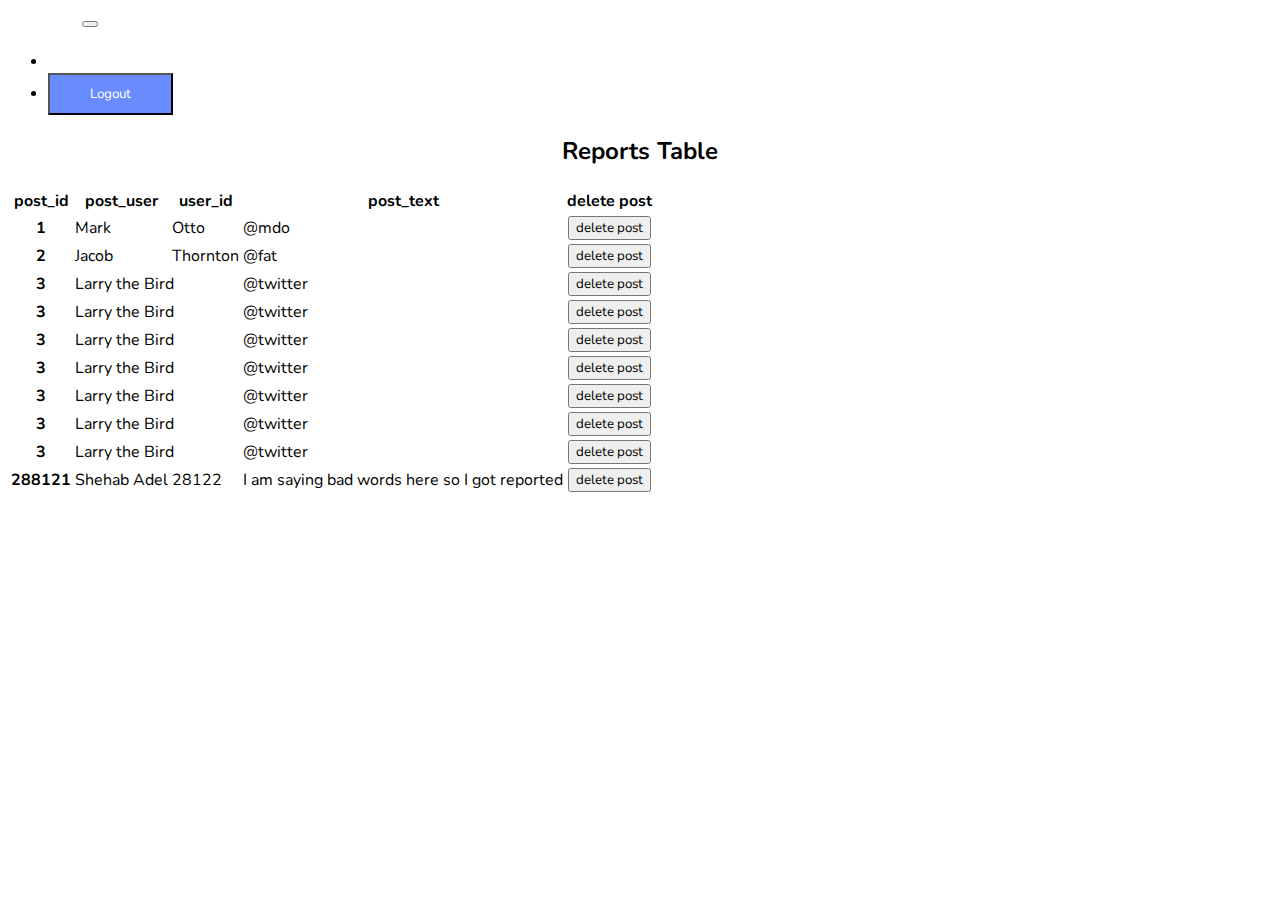
<file: pages/Admin/admin.html>
<!DOCTYPE html>
<html lang="en">

<head>
    <meta charset="UTF-8">
    <meta http-equiv="X-UA-Compatible" content="IE=edge">
    <meta name="viewport" content="width=device-width, initial-scale=1.0">
    <link href="https://cdn.jsdelivr.net/npm/bootstrap@5.0.2/dist/css/bootstrap.min.css" rel="stylesheet" integrity="sha384-EVSTQN3/azprG1Anm3QDgpJLIm9Nao0Yz1ztcQTwFspd3yD65VohhpuuCOmLASjC" crossorigin="anonymous">
    <!--Start Google Fonts API-->
    <link rel="preconnect" href="https://fonts.googleapis.com">
    <link rel="preconnect" href="https://fonts.gstatic.com" crossorigin>
    <link href="https://fonts.googleapis.com/css2?family=Nunito:wght@200&display=swap" rel="stylesheet">
    <!--End Google Fonts API-->
    <link rel="stylesheet" href="https://cdnjs.cloudflare.com/ajax/libs/font-awesome/6.1.1/css/all.min.css" integrity="sha512-KfkfwYDsLkIlwQp6LFnl8zNdLGxu9YAA1QvwINks4PhcElQSvqcyVLLD9aMhXd13uQjoXtEKNosOWaZqXgel0g==" crossorigin="anonymous" referrerpolicy="no-referrer" />
    <link rel="stylesheet" type="text/css" href="../../css/index.css">
    <!--Start page's custom stylesheet-->
    <link rel="stylesheet" type="text/css" href='../Admin/admin.css'>
    <!--End page's custom stylesheet-->
    <title>Admin dashboard</title>
</head>

<body>
    <main>
        <nav class="navbar navbar-expand-sm navbar-light bg-light mb-4 d-sm-block">
            <div class="container">
                <a class="navbar-brand" href="#">Share2go</a>
                <button class="navbar-toggler" type="button" data-bs-toggle="collapse" data-bs-target="#navbarNav" aria-controls="navbarNav" aria-expanded="false" aria-label="Toggle navigation">
                    <span class="navbar-toggler-icon"></span>
                </button>
                <div class="collapse navbar-collapse" id="navbarNav">
                    <ul class="navbar-nav ms-auto">
                        <li class="nav-item">
                            <!--Fetch admin username here-->
                            <!--Link to profile page-->
                            <a class="nav-link" href="../profile/Profile.html"><span><i class="fa-solid fa-user"></i></span>Profile</a>
                        </li>
                        <li class="nav-item">
                            <!--Link to post page-->
                            <!--End session here-->
                            <a  class="nav-link logout" href="../Login/Login.html"><button id="#logout" class="btn main-button main-text">
                                    <p>Logout</p>
                                </button></a>
                        </li>
                    </ul>
                </div>
            </div>
        </nav>
        <div class="container my-3">
            <h2 class="admin-table-header mb-2">Reports Table</h2>
            <table class="table">
                <thead>
                    <tr>
                        <th scope="col">post_id</th>
                        <th scope="col">post_user</th>
                        <th scope="col">user_id</th>
                        <th scope="col">post_text</th>
                        <th scope="col">delete post</th>
                    </tr>
                </thead>
                <tbody class="reported-posts-wrapper">
                    <tr>
                        <th scope="row">1</th>
                        <td>Mark</td>
                        <td>Otto</td>
                        <td>@mdo</td>
                        <th scope="col"><button type="button" class="btn btn-danger del-btn">delete post</button></th>
                    </tr>
                    <tr>
                        <th scope="row">2</th>
                        <td>Jacob</td>
                        <td>Thornton</td>
                        <td>@fat</td>
                        <th scope="col"><button type="button" class="btn btn-danger del-btn">delete post</button></th>
                    </tr>
                    <tr>
                        <th scope="row">3</th>
                        <td colspan="2">Larry the Bird</td>
                        <td>@twitter</td>
                        <th scope="col"><button type="button" class="btn btn-danger del-btn">delete post</button></th>
                    </tr>
                    <tr>
                        <th scope="row">3</th>
                        <td colspan="2">Larry the Bird</td>
                        <td>@twitter</td>
                        <th scope="col"><button type="button" class="btn btn-danger del-btn">delete post</button></th>
                    </tr>
                    <tr>
                        <th scope="row">3</th>
                        <td colspan="2">Larry the Bird</td>
                        <td>@twitter</td>
                        <th scope="col"><button type="button" class="btn btn-danger del-btn">delete post</button></th>
                    </tr>
                    <tr>
                        <th scope="row">3</th>
                        <td colspan="2">Larry the Bird</td>
                        <td>@twitter</td>
                        <th scope="col"><button type="button" class="btn btn-danger del-btn">delete post</button></th>
                    </tr>
                    <tr>
                        <th scope="row">3</th>
                        <td colspan="2">Larry the Bird</td>
                        <td>@twitter</td>
                        <th scope="col"><button type="button" class="btn btn-danger del-btn">delete post</button></th>
                    </tr>
                    <tr>
                        <th scope="row">3</th>
                        <td colspan="2">Larry the Bird</td>
                        <td>@twitter</td>
                        <th scope="col"><button type="button" class="btn btn-danger del-btn">delete post</button></th>
                    </tr>
                    <tr>
                        <th scope="row">3</th>
                        <td colspan="2">Larry the Bird</td>
                        <td>@twitter</td>
                        <th scope="col"><button type="button" class="btn btn-danger del-btn">delete post</button></th>
                    </tr>
            </table>
        </div>
    </main>
    <!--Scripts-->
    <!--Start jQuery-->
    <script src="../../assets/jquery/jquery-3.6.0.min.js"></script>
    <!--End jQuery-->
    <!--Start Popper-->
    <script src="https://cdn.jsdelivr.net/npm/@popperjs/core@2.10.2/dist/umd/popper.min.js" integrity="sha384-7+zCNj/IqJ95wo16oMtfsKbZ9ccEh31eOz1HGyDuCQ6wgnyJNSYdrPa03rtR1zdB" crossorigin="anonymous"></script>
    <!--End Popper-->
    <!--Start Bootstrap-->
    <script src="https://cdn.jsdelivr.net/npm/bootstrap@5.1.3/dist/js/bootstrap.min.js" integrity="sha384-QJHtvGhmr9XOIpI6YVutG+2QOK9T+ZnN4kzFN1RtK3zEFEIsxhlmWl5/YESvpZ13" crossorigin="anonymous"></script>
    <!--End Bootstrap-->
    <script src="./admin.js"></script>
</body>

</html>
</file>
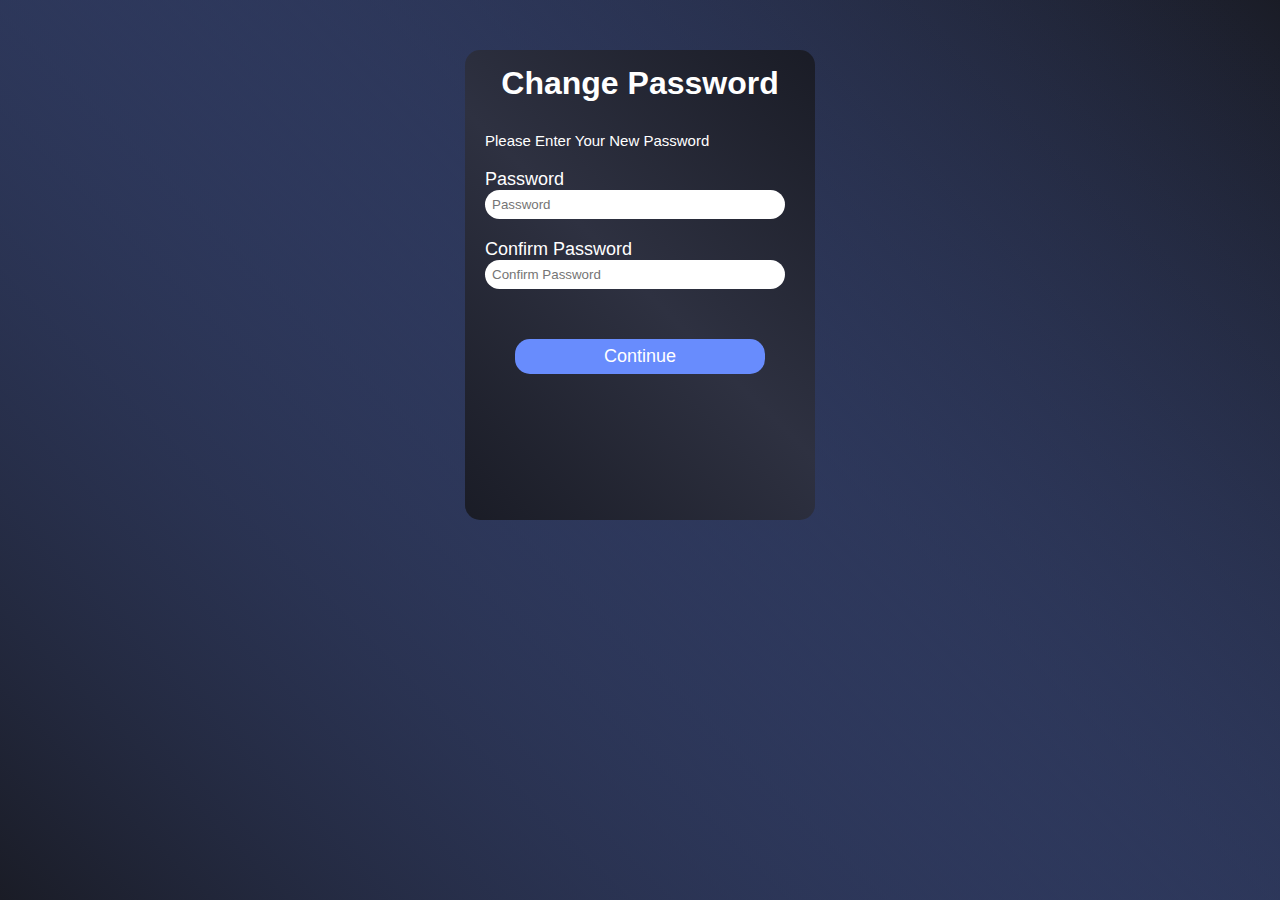
<file: pages/ChangePassword/ChangePassword.html>
<html>
    <head>
        <title>
            Change Password Page
        </title>
        <link rel="stylesheet" href="../../css/index.css">
        <link rel="stylesheet" href="ChangePassword.css">
        <script src="../database.js" type="text/javascript"></script>

    </head>
<body>
    <div class="ChangePassword-box">
        <h1>Change Password</h1>
        <p style="text-align: left; margin-left: 20px;"> Please Enter Your New Password</p>
        <form>
          <label>Password<sup class="astr" id="passError">* Password does not match</sup></label>
          <input id="pass" type="password" placeholder="Password" />
          <label>Confirm Password <sup class="astr" id="confError">* Password does not match</sup> </label>
          <input id="passconf" type="password" placeholder="Confirm Password" />
          <input type="button" class="btn" value="Continue" style="margin-top: 50px;" onclick="changepass(document.getElementById('pass').value , document.getElementById('passconf').value)" />
          <p class="errormsg" id="error" style="text-align: center;"> Incorrect Inforamtion </p>
        </form>
      </div>
    
    <br>
    <br>
    
  </div>
  <script src="ChangePassword.js" type="text/javascript"></script>
</body>



</html>
</file>
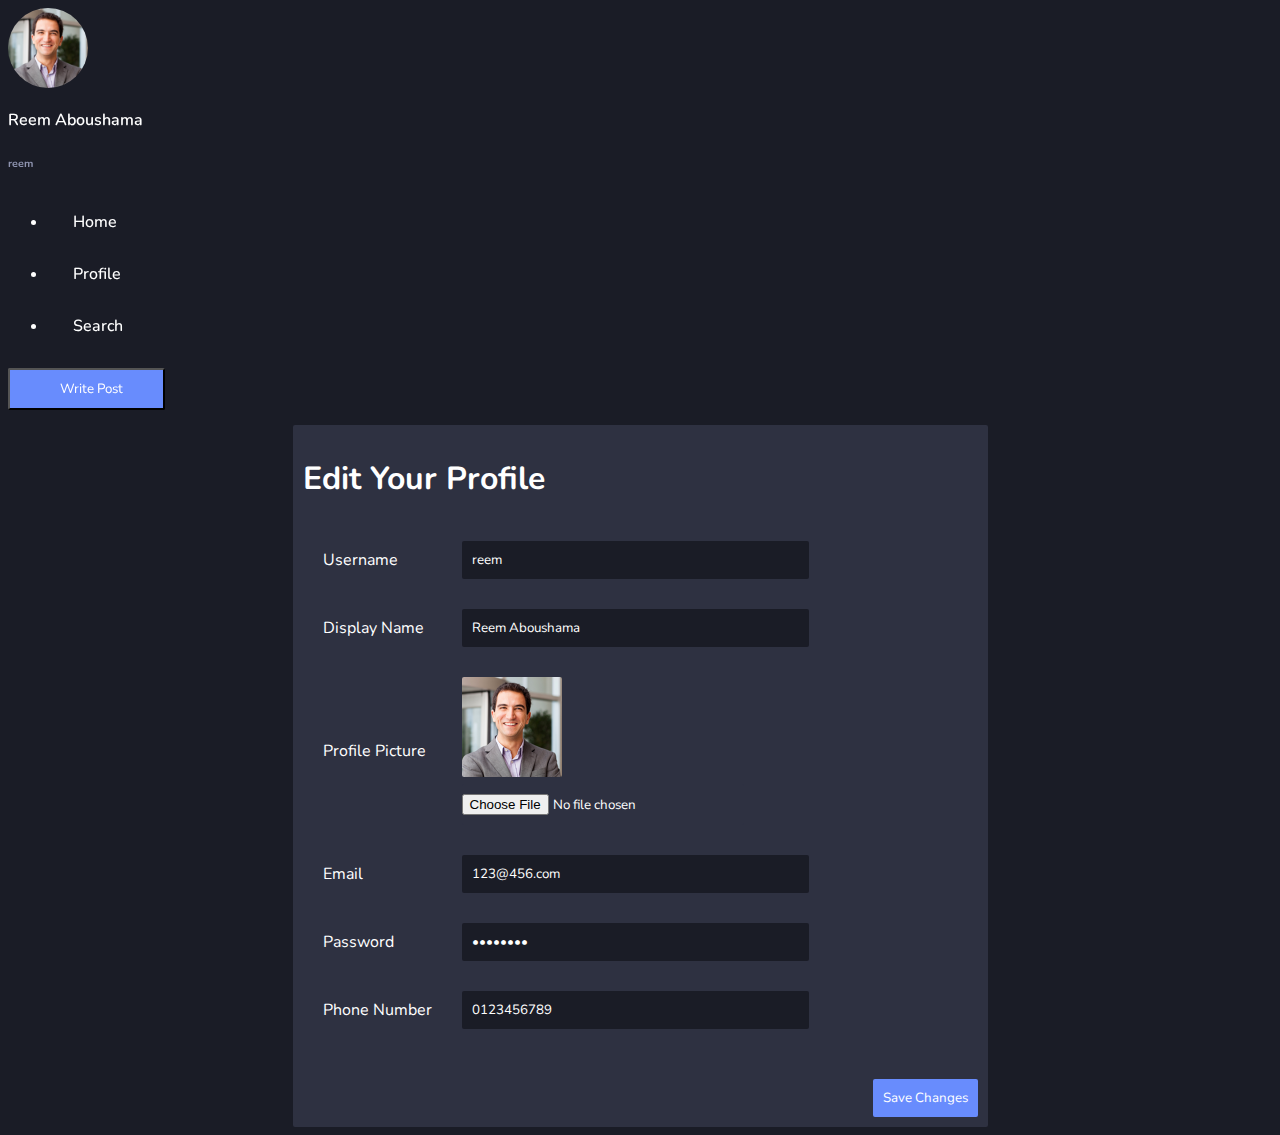
<file: pages/edit profile/editprofile.html>
<html>

<head>
    <title>Edit Your Profile</title>
    <link href="https://cdn.jsdelivr.net/npm/bootstrap@5.0.2/dist/css/bootstrap.min.css" rel="stylesheet"
        integrity="sha384-EVSTQN3/azprG1Anm3QDgpJLIm9Nao0Yz1ztcQTwFspd3yD65VohhpuuCOmLASjC" crossorigin="anonymous">
    <link href="../../css/index.css" type="text/css" rel="stylesheet" />

    <link href="editprofile.css" type="text/css" rel="stylesheet" />
    <link href="../profile/Profile.css" type="text/css" rel="stylesheet" />
    <link href="https://fonts.googleapis.com/css2?family=Nunito:wght@200&display=swap" rel="stylesheet">

    <script src="../database.js" type="text/javascript"></script>
</head>

<body>

    <div class="container">
        <div class="row">
            <div id="left-col" class="col-sm-1 col-md-2 d-none d-sm-none d-md-block">
                <div class="card bg-transparent main-text border-0 profile-card">
                    <div class="card-header border-0 profile-avatar-wrapper">
                        <!--Redirects to user's profile-->
                        <a href="../profile/Profile.html" class="profile-hyperlink">
                            <!--Fetch user's avatar here-->
                            <img id="profile-avatar" src="" class="card-img-top avatar profile-avatar" alt="...">
                        </a>
                    </div>
                    <div class="card-body">
                        <div id="profile-username-name">
                            <!--Redirects to user's profile-->
                            <a href="../profile/Profile.html" id="profilehyperlink" class="profile-hyperlink">
                                <!--Fetch user's name here-->
                                <!--Use php Sessions here-->
                                <h4 id="profile-name" class="fw-600">Doje</h4>
                            </a>
                            <!--Fetch user's username here-->
                            <!--Use php Sessions here-->
                            <h6 id="profile-username" class="secondary-text">@cool-doggo</h6>
                        </div>
                    </div>
                </div>
                <div class="left-col-nav">
                    <ul class="list-group bg-transparent">
                        <li class="list-group-item" aria-current="true">
                            <!--Link to home page-->
                            <a href="../home/home.html" id="homelink">
                                <span><i class="fa-solid fa-house"></i></span>
                                <p>Home</p>
                        </li>
                        </a>
                        <li class="list-group-item">
                            <!--Link to profile page-->
                            <a id="profileURL" href="../profile/Profile.html">
                                <span><i class="fa-solid fa-user"></i></span>
                                <p>Profile</p>
                            </a>
                        </li>
                        <li class="list-group-item">
                            <!--Link to search page-->
                            <a id="searchhyperlink" href="../search/search.html">
                                <span><i class="fa-solid fa-magnifying-glass"></i></span>
                                <p>Search</p>
                            </a>
                        </li>
                    </ul>
                </div>
                <div class="mt-5 write-post-wrapper">
                    <!--Link to post page-->
                    <a id="postLink" href="../makepost/makepost.html">
                        <button id="write-post-btn" class="btn main-button main-text"><span><i
                                    class="fa-solid fa-pen"></i></span>
                            <p>Write Post</p>
                        </button>
                    </a>
                </div>
            </div>


            <div id="editProfileDiv" class="col-sm-12 col-md-10">
                <h1>Edit Your Profile</h1>
                <table>
                    <tr>
                        <td class="tabletext">Username</td>
                        <td><input id="username" type="text"></td>
                    </tr>
                    <tr>
                        <td class="tabletext">Display Name</td>
                        <td><input id="displayname" type="text"></td>
                    </tr>
                    <tr>
                        <td class="tabletext">Profile Picture</td>
                        <td><img id="imgsrc" src="../../assets/profiles/profile-1.jpg" />
                            <input id="imginput" type="file" accept="image/*"
                                onchange="document.getElementById('imgsrc').src = window.URL.createObjectURL(this.files[0])">
                        </td>
                    </tr>
                    <tr>
                        <td class="tabletext">Email</td>
                        <td><input id="email" type="email"></td>
                    </tr>
                    <tr>
                        <td class="tabletext">Password</td>
                        <td><input id="password" type="password"></td>
                    </tr>
                    <tr>
                        <td class="tabletext">Phone Number</td>
                        <td><input id="phonenumber" class="data" type="tel"></td>
                    </tr>
                </table>
                <div id="submitdiv">
                    <input id="submitbtn" type="button" onclick=editData() value="Save Changes">
                </div>

            </div>
        </div>
    </div>

    <!--Start Popper-->
    <script src="https://cdn.jsdelivr.net/npm/@popperjs/core@2.10.2/dist/umd/popper.min.js"
        integrity="sha384-7+zCNj/IqJ95wo16oMtfsKbZ9ccEh31eOz1HGyDuCQ6wgnyJNSYdrPa03rtR1zdB"
        crossorigin="anonymous"></script>
    <!--End Popper-->
    <!--Start Bootstrap-->
    <script src="https://cdn.jsdelivr.net/npm/bootstrap@5.1.3/dist/js/bootstrap.min.js"
        integrity="sha384-QJHtvGhmr9XOIpI6YVutG+2QOK9T+ZnN4kzFN1RtK3zEFEIsxhlmWl5/YESvpZ13"
        crossorigin="anonymous"></script>
    <!--End Bootstrap-->
    <script src="editprofile.js"></script>

</body>

</html>
</file>
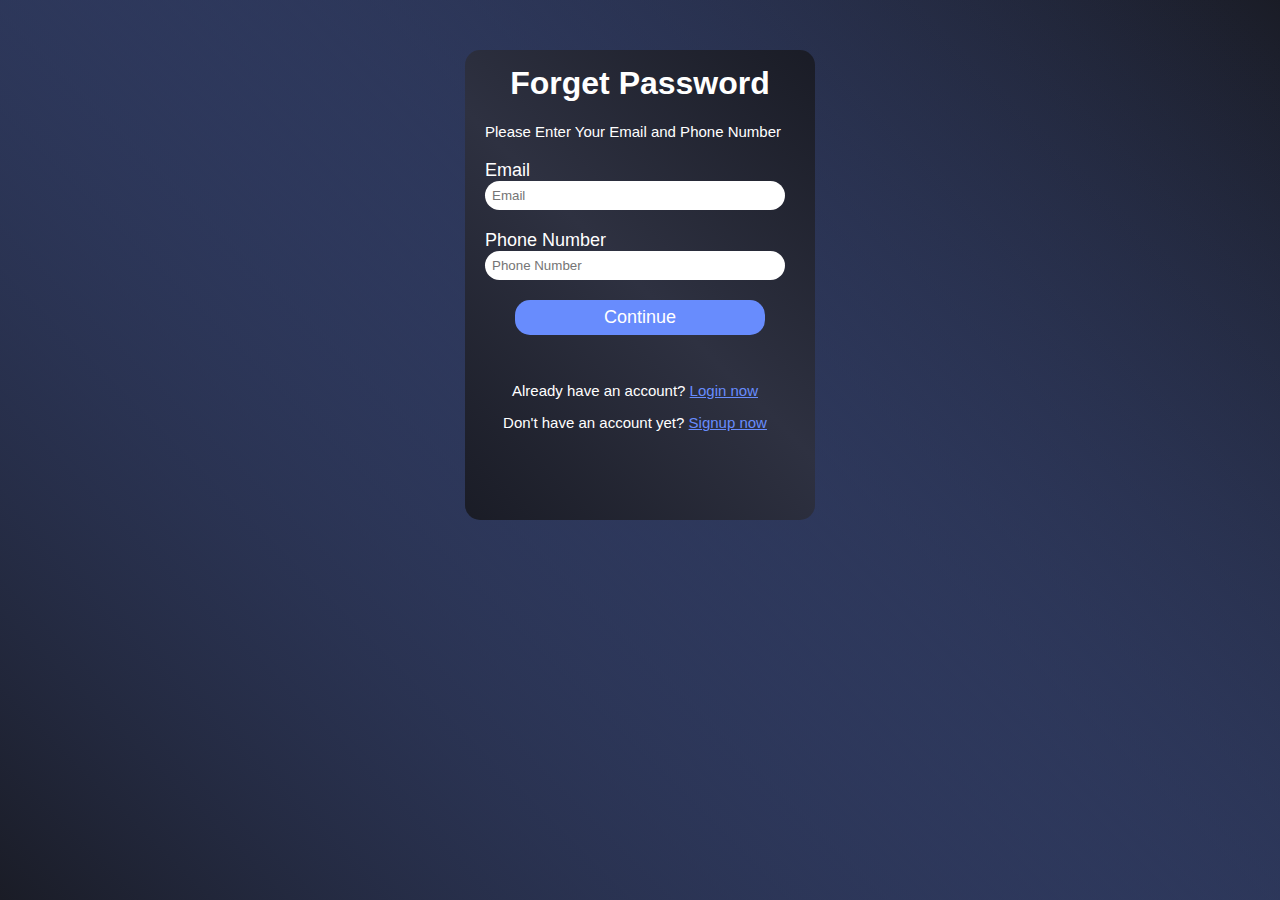
<file: pages/ForgetPassword/Forget.html>
<html>
    <head>
        <title>
            Forget Password Page
        </title>
        <link rel="stylesheet" href="../../css/index.css">
        <link rel="stylesheet" href="Forget.css">
        <script src="../database.js" type="text/javascript"></script>

    </head>
<body>
    <div class="Forget-box">
        <h1>Forget Password</h1>
        <p style="text-align: left; margin-left: 20px;"> Please Enter Your Email and Phone Number</p>
        <form>
          <label>Email</label>
          <input id="email" type="email" placeholder="Email" />
          <label>Phone Number</label>
          <input id="numb" type="tel" placeholder="Phone Number" />

          <input type="button" class="btn" value="Continue" onclick="forget(document.getElementById('email').value , document.getElementById('numb').value)"/>
          <p class="errormsg" id="error" style="text-align: center;">Incorrect Email or Phone Number </p>
          <p class="Login" style="text-align: center;">Already have an account?  <a href="../Login/Login.html"> Login now</a></p>
          <p class="signup" style="text-align: center;">Don't have an account yet?  <a href="../Signup/Signup.html"> Signup now</a></p>
        </form>
      </div>
    
    <br>
    <br>
    
  </div>
  <script src="Forget.js" type="text/javascript"></script>
</body>



</html>
</file>
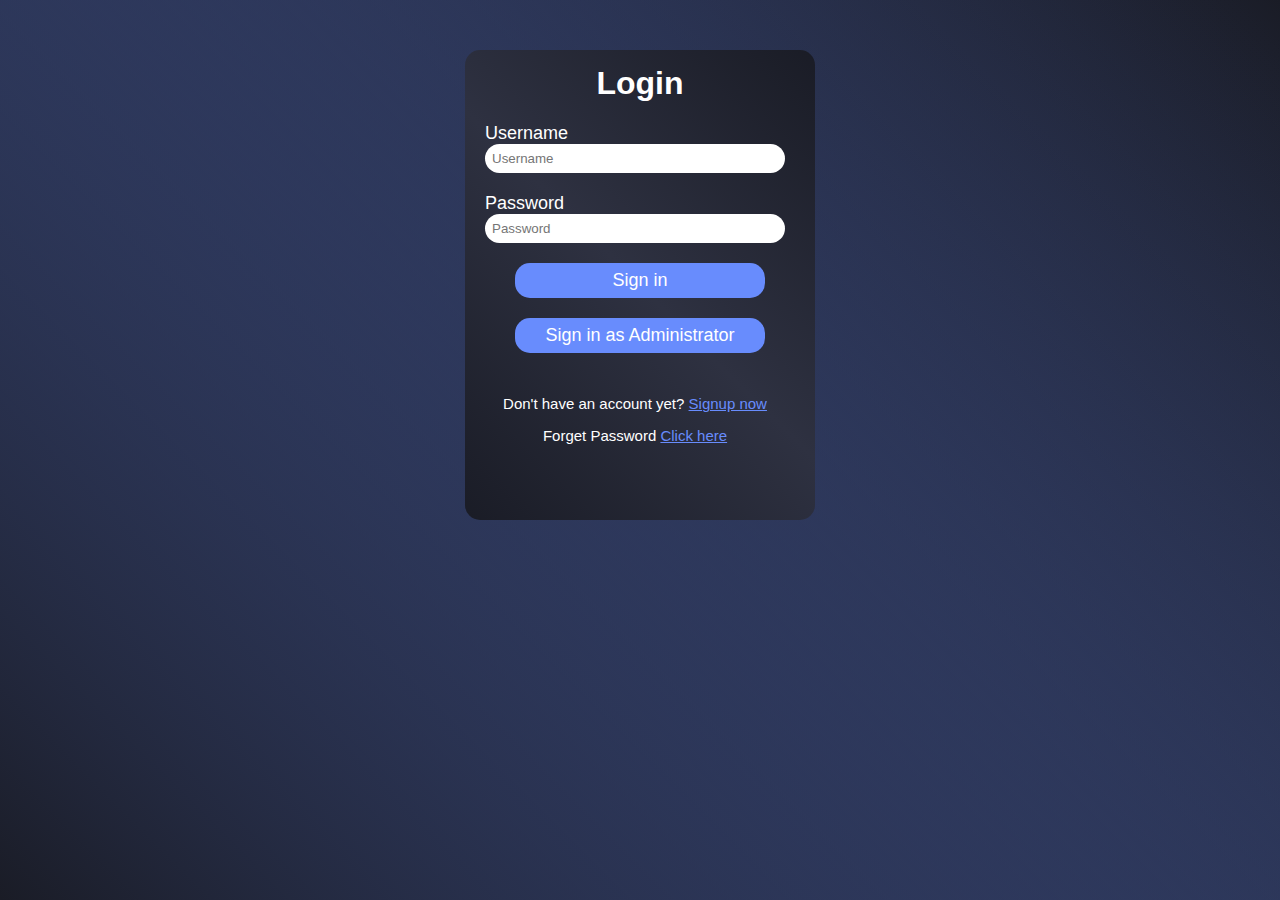
<file: pages/friends/friends.html>
!DOCTYPE html>
<html lang="en">

<head>
    <meta charset="UTF-8">
    <meta http-equiv="X-UA-Compatible" content="IE=edge">
    <meta name="viewport" content="width=device-width, initial-scale=1.0">
    <link href="https://cdn.jsdelivr.net/npm/bootstrap@5.0.2/dist/css/bootstrap.min.css" rel="stylesheet"
        integrity="sha384-EVSTQN3/azprG1Anm3QDgpJLIm9Nao0Yz1ztcQTwFspd3yD65VohhpuuCOmLASjC" crossorigin="anonymous">
    <!--Start Google Fonts API-->
    <link rel="preconnect" href="https://fonts.googleapis.com">
    <link rel="preconnect" href="https://fonts.gstatic.com" crossorigin>
    <link href="https://fonts.googleapis.com/css2?family=Nunito:wght@200&display=swap" rel="stylesheet">
    <!--End Google Fonts API-->
    <link rel="stylesheet" href="https://cdnjs.cloudflare.com/ajax/libs/font-awesome/6.1.1/css/all.min.css"
        integrity="sha512-KfkfwYDsLkIlwQp6LFnl8zNdLGxu9YAA1QvwINks4PhcElQSvqcyVLLD9aMhXd13uQjoXtEKNosOWaZqXgel0g=="
        crossorigin="anonymous" referrerpolicy="no-referrer" />
    <link rel="stylesheet" type="text/css" href="../../css/index.css">
    <!--Start page's custom stylesheet-->
    <link rel="stylesheet" type="text/css" href='../../css/home.css'>
    <!--End page's custom stylesheet-->
    <script src="../database.js" type="text/javascript"></script>
    <title>Home</title>
</head>

<body class="main-bg">
    <nav class="navbar navbar-expand-sm navbar-light bg-light mb-4 d-sm-block d-md-none">
        <div class="container">
            <a class="navbar-brand" href="#">Share2go</a>
            <button class="navbar-toggler" type="button" data-bs-toggle="collapse" data-bs-target="#navbarNav"
                aria-controls="navbarNav" aria-expanded="false" aria-label="Toggle navigation">
                <span class="navbar-toggler-icon"></span>
            </button>
            <div class="collapse navbar-collapse" id="navbarNav">
                <ul class="navbar-nav ms-auto">
                    <li class="nav-item">
                        <!--Link to home page-->
                        <a class="nav-link" href="../home/home.html"><span><i class="fa-solid fa-house"></i></span>
                            Home</a>
                    </li>
                    <li class="nav-item">
                        <!--Link to profile page-->
                        <a class="nav-link" href="../profile/Profile.html"><span><i
                                    class="fa-solid fa-user"></i></span>Profile</a>
                    </li>
                    <li class="nav-item">
                        <!--Link to search page-->
                        <a class="nav-link" href="../search/search.html"><span><i
                                    class="fa-solid fa-magnifying-glass"></i></span>Search</a>
                    </li>
                    <li class="nav-item">
                        <!--Link to post page-->
                        <a class="nav-link" href="../makepost/makepost.html"><button id="write-post-btn"
                                class="btn main-button main-text"><span><i class="fa-solid fa-pen"></i></span>
                                <p>Write Post</p>
                            </button></a>
                    </li>
                </ul>
            </div>
        </div>
    </nav>
    <main class="mt-5">
        <div class="container-fluid mt-5">
            <div class="row">
                <!--Start Side Navigation Bar-->
                <div id="left-col" class="col-sm-1 col-md-2 d-none d-sm-none d-md-block">
                    <div class="card bg-transparent main-text border-0 profile-card">
                        <div class="card-header border-0 profile-avatar-wrapper">
                            <!--Redirects to user's profile-->
                            <a href="../profile/Profile.html" class="profile-hyperlink">
                                <!--Fetch user's avatar here-->
                                <img id="profile-avatar" src="../../assets/avatar-blank.png"
                                    class="card-img-top avatar profile-avatar" alt="...">
                            </a>
                        </div>
                        <div class="card-body">
                            <div id="profile-username-name">
                                <!--Redirects to user's profile-->
                                <a href="../profile/Profile.html" class="profile-hyperlink">
                                    <!--Fetch user's name here-->
                                    <!--Use php Sessions here-->
                                    <h4 id="profile-name" class="fw-600">Shehab Adel</h4>
                                </a>
                                <!--Fetch user's username here-->
                                <!--Use php Sessions here-->
                                <h6 id="profile-username" class="secondary-text">@shehabirl</h6>
                            </div>
                        </div>
                    </div>
                    <div class="left-col-nav">
                        <ul class="list-group bg-transparent">
                            <li class="list-group-item" aria-current="true">
                                <!--Link to home page-->
                                <a href="../home/home.html" id="homelink">
                                    <span><i class="fa-solid fa-house"></i></span>
                                    <p>
                                        Home
                                    </p>
                            </li>
                            </a>
                            <li class="list-group-item">
                                <!--Link to profile page-->
                                <a href="../profile/Profile.html" id="profileURL">
                                    <span><i class="fa-solid fa-user"></i></span>
                                    <p>
                                        Profile
                                    </p>
                                </a>
                            </li>
                            <li class="list-group-item">
                                <!--Link to search page-->
                                <a href="../search/search.html" id="searchhyperlink">
                                    <span><i class="fa-solid fa-magnifying-glass"></i></span>
                                    <p>
                                        Search
                                    </p>
                                </a>
                            </li>
                        </ul>
                    </div>
                    <div class="mt-5 write-post-wrapper">
                        <!--Link to post page-->
                        <a href="../makepost/makepost.html" id="postLink">
                            <button id="write-post-btn" class="btn main-button main-text"><span><i
                                        class="fa-solid fa-pen"></i></span>
                                <p>Write Post</p>
                            </button>
                        </a>
                    </div>
                </div>
                <div id="right-col" class="col-sm-12 col-md-10 d-none d-sm-none d-md-block">
                    <div class=" main-bg main-text">
                        <div class="card-header secondary-text">
                            <h4>Friends</h4>
                        </div>
                        <div class="card-body">
                            <!--fetch list of friends here-->
                            <div class="friends-list">
                                <!--fetch list of friend's profile url here-->
                                <a href="#" id="friend-url">
                                    <div id="friend" class="friend">
                                        <!--fetch list of friend's avatar here-->
                                        <div class="friend-avatar">
                                            <img id="" src="../../assets/avatar-blank.png"
                                                class="card-img-top avatar avatar-sm profile-avatar" alt="...">
                                        </div>
                                        <!--fetch list of friend's name here-->
                                        <div class="friend-name-wrapper">
                                            <p class="friend-name"> Shehab Adel</p>
                                        </div>
                                    </div>
                                </a>
                                <a href="#" id="friend-url">
                                    <div id="friend" class="friend">
                                        <!--fetch list of friend's avatar here-->
                                        <div class="friend-avatar">
                                            <img id="" src="../../assets/avatar-blank.png"
                                                class="card-img-top avatar avatar-sm profile-avatar" alt="...">
                                        </div>
                                        <!--fetch list of friend's name here-->
                                        <div class="friend-name-wrapper">
                                            <p class="friend-name"> Abo heseba</p>
                                        </div>
                                    </div>
                                </a>
                                <a href="#" id="friend-url">
                                    <div id="friend" class="friend">
                                        <!--fetch list of friend's avatar here-->
                                        <div class="friend-avatar">
                                            <img id="" src="../../assets/avatar-blank.png"
                                                class="card-img-top avatar avatar-sm profile-avatar" alt="...">
                                        </div>
                                        <!--fetch list of friend's name here-->
                                        <div class="friend-name-wrapper">
                                            <p class="friend-name"> Shawkt Ghareeb</p>
                                        </div>
                                    </div>
                                </a>
                            </div>
                            </a>
                        </div>
                    </div>
                </div>
            </div>
        </div>
    </main>
    <!--Scripts-->
    <!--Start jQuery-->
    <script src="../../assets/jquery/jquery-3.6.0.min.js"></script>
    <!--End jQuery-->
    <!--Start Popper-->
    <script src="https://cdn.jsdelivr.net/npm/@popperjs/core@2.10.2/dist/umd/popper.min.js"
        integrity="sha384-7+zCNj/IqJ95wo16oMtfsKbZ9ccEh31eOz1HGyDuCQ6wgnyJNSYdrPa03rtR1zdB"
        crossorigin="anonymous"></script>
    <!--End Popper-->
    <!--Start Bootstrap-->
    <script src="https://cdn.jsdelivr.net/npm/bootstrap@5.1.3/dist/js/bootstrap.min.js"
        integrity="sha384-QJHtvGhmr9XOIpI6YVutG+2QOK9T+ZnN4kzFN1RtK3zEFEIsxhlmWl5/YESvpZ13"
        crossorigin="anonymous"></script>
    <!--End Bootstrap-->
    <script src="./friends.js"></script>
</body>

</html>
</file>
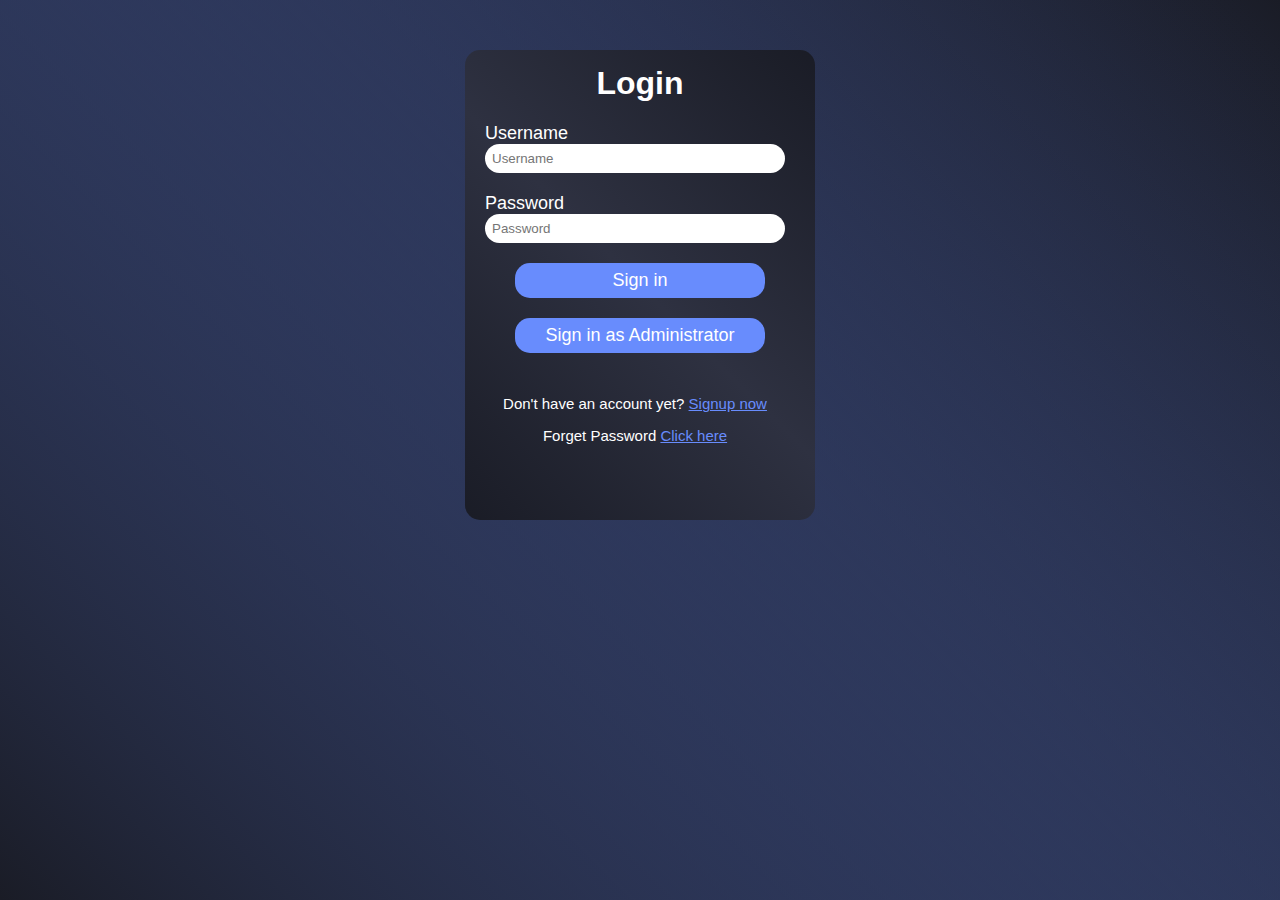
<file: pages/home/home.html>
<!DOCTYPE html>
<html lang="en">

<head>
    <meta charset="UTF-8">
    <meta http-equiv="X-UA-Compatible" content="IE=edge">
    <meta name="viewport" content="width=device-width, initial-scale=1.0">
    <link href="https://cdn.jsdelivr.net/npm/bootstrap@5.0.2/dist/css/bootstrap.min.css" rel="stylesheet" integrity="sha384-EVSTQN3/azprG1Anm3QDgpJLIm9Nao0Yz1ztcQTwFspd3yD65VohhpuuCOmLASjC" crossorigin="anonymous">
    <!--Start Google Fonts API-->
    <link rel="preconnect" href="https://fonts.googleapis.com">
    <link rel="preconnect" href="https://fonts.gstatic.com" crossorigin>
    <link href="https://fonts.googleapis.com/css2?family=Nunito:wght@200&display=swap" rel="stylesheet">
    <!--End Google Fonts API-->
    <link rel="stylesheet" href="https://cdnjs.cloudflare.com/ajax/libs/font-awesome/6.1.1/css/all.min.css" integrity="sha512-KfkfwYDsLkIlwQp6LFnl8zNdLGxu9YAA1QvwINks4PhcElQSvqcyVLLD9aMhXd13uQjoXtEKNosOWaZqXgel0g==" crossorigin="anonymous" referrerpolicy="no-referrer" />
    <link rel="stylesheet" type="text/css" href="../../css/index.css">
    <!--Start page's custom stylesheet-->
    <link rel="stylesheet" type="text/css" href='../../css/home.css'>
    <!--End page's custom stylesheet-->
    <script src="../database.js" type="text/javascript"></script>
    <title>Home</title>
</head>

<body class="main-bg">
    <nav class="navbar navbar-expand-sm navbar-light bg-light mb-4 d-sm-block d-md-none">
        <div class="container">
            <a class="navbar-brand" href="#">Share2go</a>
            <button class="navbar-toggler" type="button" data-bs-toggle="collapse" data-bs-target="#navbarNav" aria-controls="navbarNav" aria-expanded="false" aria-label="Toggle navigation">
                <span class="navbar-toggler-icon"></span>
            </button>
            <div class="collapse navbar-collapse" id="navbarNav">
                <ul class="navbar-nav ms-auto">
                    <li class="nav-item">
                        <!--Link to home page-->
                        <a class="nav-link" href="../home/home.html"><span><i class="fa-solid fa-house"></i></span> Home</a>
                    </li>
                    <li class="nav-item">
                        <!--Link to profile page-->
                        <a class="nav-link" href="../profile/Profile.html"><span><i class="fa-solid fa-user"></i></span>Profile</a>
                    </li>
                    <li class="nav-item">
                        <!--Link to search page-->
                        <a class="nav-link" href="../search/search.html"><span><i class="fa-solid fa-magnifying-glass"></i></span>Search</a>
                    </li>
                    <li class="nav-item">
                        <!--Link to post page-->
                        <a class="nav-link" href="../makepost/makepost.html"><button id="write-post-btn" class="btn main-button main-text"><span><i class="fa-solid fa-pen"></i></span>
                                <p>Write Post</p>
                            </button></a>
                    </li>
                </ul>
            </div>
        </div>
    </nav>
    <main class="mt-5">
        <div class="container-fluid mt-5">
            <div class="row">
                <!--Start Side Navigation Bar-->
                <div id="left-col" class="col-sm-1 col-md-2 d-none d-sm-none d-md-block">
                    <div class="card bg-transparent main-text border-0 profile-card">
                        <div class="card-header border-0 profile-avatar-wrapper">
                            <!--Redirects to user's profile-->
                            <a href="../profile/Profile.html" class="profile-hyperlink">
                                <!--Fetch user's avatar here-->
                                <img id="profile-avatar" src="" class="card-img-top avatar profile-avatar" alt="...">
                            </a>
                        </div>
                        <div class="card-body">
                            <div id="profile-username-name">
                                <!--Redirects to user's profile-->
                                <a href="../profile/Profile.html" id="profilehyperlink" class="profile-hyperlink">
                                    <!--Fetch user's name here-->
                                    <!--Use php Sessions here-->
                                    <h4 id="profile-name" class="fw-600">Doje</h4>
                                </a>
                                <!--Fetch user's username here-->
                                <!--Use php Sessions here-->
                                <h6 id="profile-username" class="secondary-text">@cool-doggo</h6>
                            </div>
                        </div>
                    </div>
                    <div class="left-col-nav">
                        <ul class="list-group bg-transparent">
                            <li class="list-group-item" aria-current="true">
                                <!--Link to home page-->
                                <a href="../home/home.html" id="homelink">
                                    <span><i class="fa-solid fa-house"></i></span>
                                    <p>Home</p>
                            </li>
                            </a>
                            <li class="list-group-item">
                                <!--Link to profile page-->
                                <a id="profileURL" href="../profile/Profile.html">
                                    <span><i class="fa-solid fa-user"></i></span>
                                    <p>Profile</p>
                                </a>
                            </li>
                            <li class="list-group-item">
                                <!--Link to search page-->
                                <a id="searchhyperlink" href="../search/search.html">
                                    <span><i class="fa-solid fa-magnifying-glass"></i></span>
                                    <p>Search</p>
                                </a>
                            </li>
                        </ul>
                    </div>
                    <div class="mt-5 write-post-wrapper">
                        <!--Link to post page-->
                        <a id="postLink" href="../makepost/makepost.html">
                            <button id="write-post-btn" class="btn main-button main-text"><span><i
                                        class="fa-solid fa-pen"></i></span>
                                <p>Write Post</p>
                            </button>
                        </a>
                    </div>
                </div>
                <!--End Side Navigation Bar-->
                <div id="mid-col" class="col-sm-10 col-md-8">
                    <div class="posts-wrapper">
                        <!--each post has specific id-->
                    </div>
                </div>
                <div id="right-col" class="col-sm-1 col-md-2 d-none d-sm-none d-md-block">
                    <div class=" main-bg main-text">
                        <div class="card-header secondary-text">
                            <h4>Friends</h4>
                        </div>
                        <div class="card-body">
                            <!--fetch list of friends here-->
                            <div class="friends-list">
                                <!--fetch list of friend's profile url here-->
                                <a href="#" id="friend-url">
                                    <div id="friend" class="friend">
                                        <!--fetch list of friend's avatar here-->
                                        <div class="friend-avatar">
                                            <img id="" src="../../assets/avatar-blank.png" class="card-img-top avatar avatar-sm profile-avatar" alt="...">
                                        </div>
                                        <!--fetch list of friend's name here-->
                                        <div class="friend-name-wrapper">
                                            <p class="friend-name"> Shehab Adel</p>
                                        </div>
                                    </div>
                                </a>
                                <a href="#" id="friend-url">
                                    <div id="friend" class="friend">
                                        <!--fetch list of friend's avatar here-->
                                        <div class="friend-avatar">
                                            <img id="" src="../../assets/avatar-blank.png" class="card-img-top avatar avatar-sm profile-avatar" alt="...">
                                        </div>
                                        <!--fetch list of friend's name here-->
                                        <div class="friend-name-wrapper">
                                            <p class="friend-name"> Abo heseba</p>
                                        </div>
                                    </div>
                                </a>
                                <a href="#" id="friend-url">
                                    <div id="friend" class="friend">
                                        <!--fetch list of friend's avatar here-->
                                        <div class="friend-avatar">
                                            <img id="" src="../../assets/avatar-blank.png" class="card-img-top avatar avatar-sm profile-avatar" alt="...">
                                        </div>
                                        <!--fetch list of friend's name here-->
                                        <div class="friend-name-wrapper">
                                            <p class="friend-name"> Shawkt Ghareeb</p>
                                        </div>
                                    </div>
                                </a>
                            </div>
                            </a>
                        </div>
                    </div>
                </div>
            </div>
        </div>
    </main>
    <!--Scripts-->
    <!--Start jQuery-->
    <script src="../../assets/jquery/jquery-3.6.0.min.js"></script>
    <!--End jQuery-->
    <!--Start Popper-->
    <script src="https://cdn.jsdelivr.net/npm/@popperjs/core@2.10.2/dist/umd/popper.min.js" integrity="sha384-7+zCNj/IqJ95wo16oMtfsKbZ9ccEh31eOz1HGyDuCQ6wgnyJNSYdrPa03rtR1zdB" crossorigin="anonymous"></script>
    <!--End Popper-->
    <!--Start Bootstrap-->
    <script src="https://cdn.jsdelivr.net/npm/bootstrap@5.1.3/dist/js/bootstrap.min.js" integrity="sha384-QJHtvGhmr9XOIpI6YVutG+2QOK9T+ZnN4kzFN1RtK3zEFEIsxhlmWl5/YESvpZ13" crossorigin="anonymous"></script>
    <!--End Bootstrap-->
    <script src="./home.js"></script>

    </body>
</html>
</file>
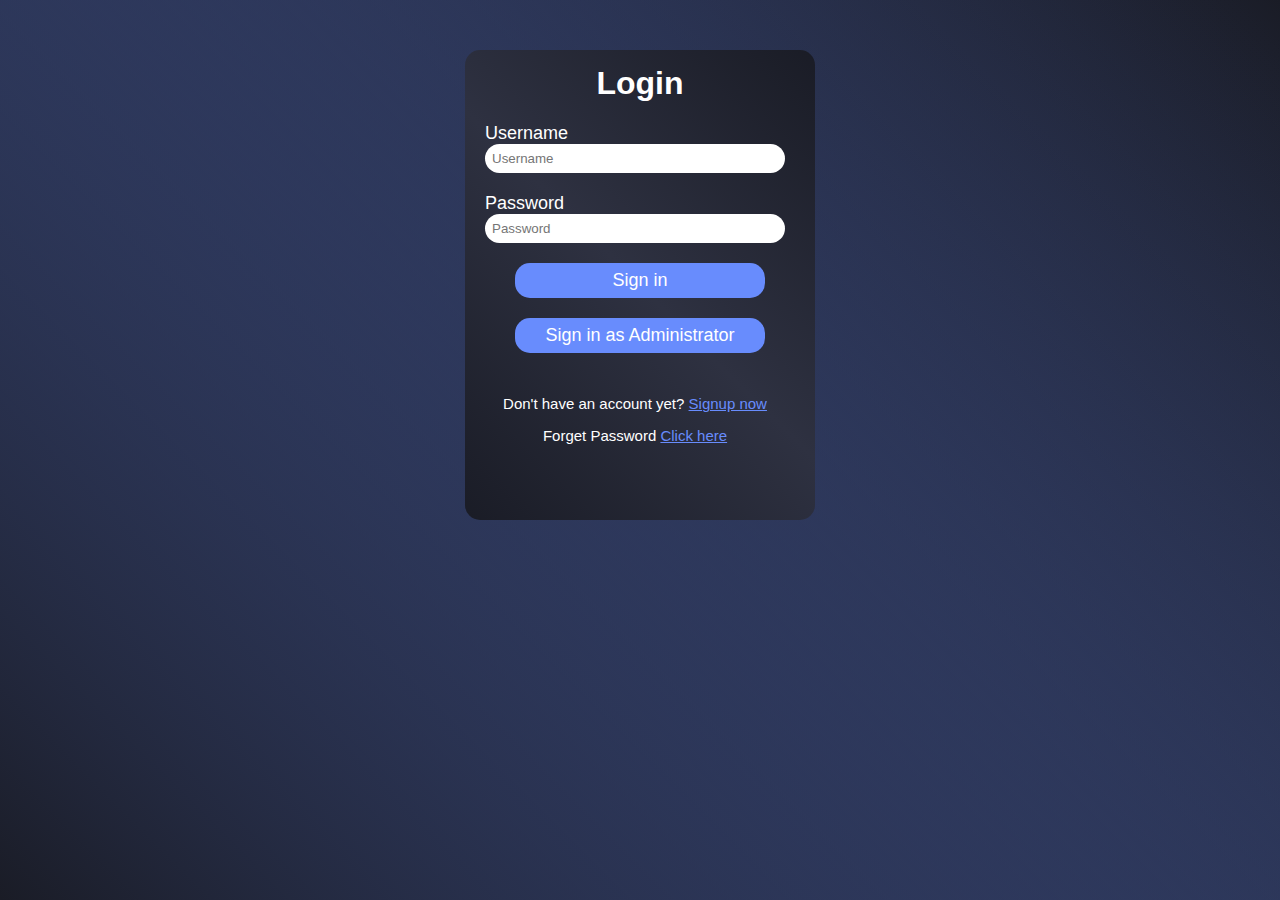
<file: pages/Login/Login.html>
<html>
    <head>
        <title>
            Login Page
        </title>
        <link rel="stylesheet" href="../../css/index.css">
        <link rel="stylesheet" href="Login.css">
        <script src="../database.js" type="text/javascript"></script>

    </head>
<body>
    <div class="login-box">
        <h1>Login</h1>
        <form>
          <label>Username</label>
          <input type="text" id="Username" placeholder="Username" />
          <label>Password</label>
          <input type="password" id="pass" placeholder="Password" />
          <input type="button" class="btn" value="Sign in"  onclick="signin(document.getElementById('Username').value , document.getElementById('pass').value)" >
          <input type="button" class="btn2" value="Sign in as Administrator"  onclick="signAdminin(document.getElementById('Username').value , document.getElementById('pass').value)">   
          <p class="errormsg" id="error" style="text-align: center;">Incorrect Username or Password </p>
          <p class="signup" style="text-align: center;">Don't have an account yet?  <a href="../Signup/Signup.html"> Signup now</a></p>
          <p style="text-align: center;">Forget Password <a href="../ForgetPassword/Forget.html"> Click here</a></p>
        </form>
      </div>
    
    <br>
    <br>
    
  </div>
  <script src="login.js" type="text/javascript"></script>
</body>



</html>
</file>
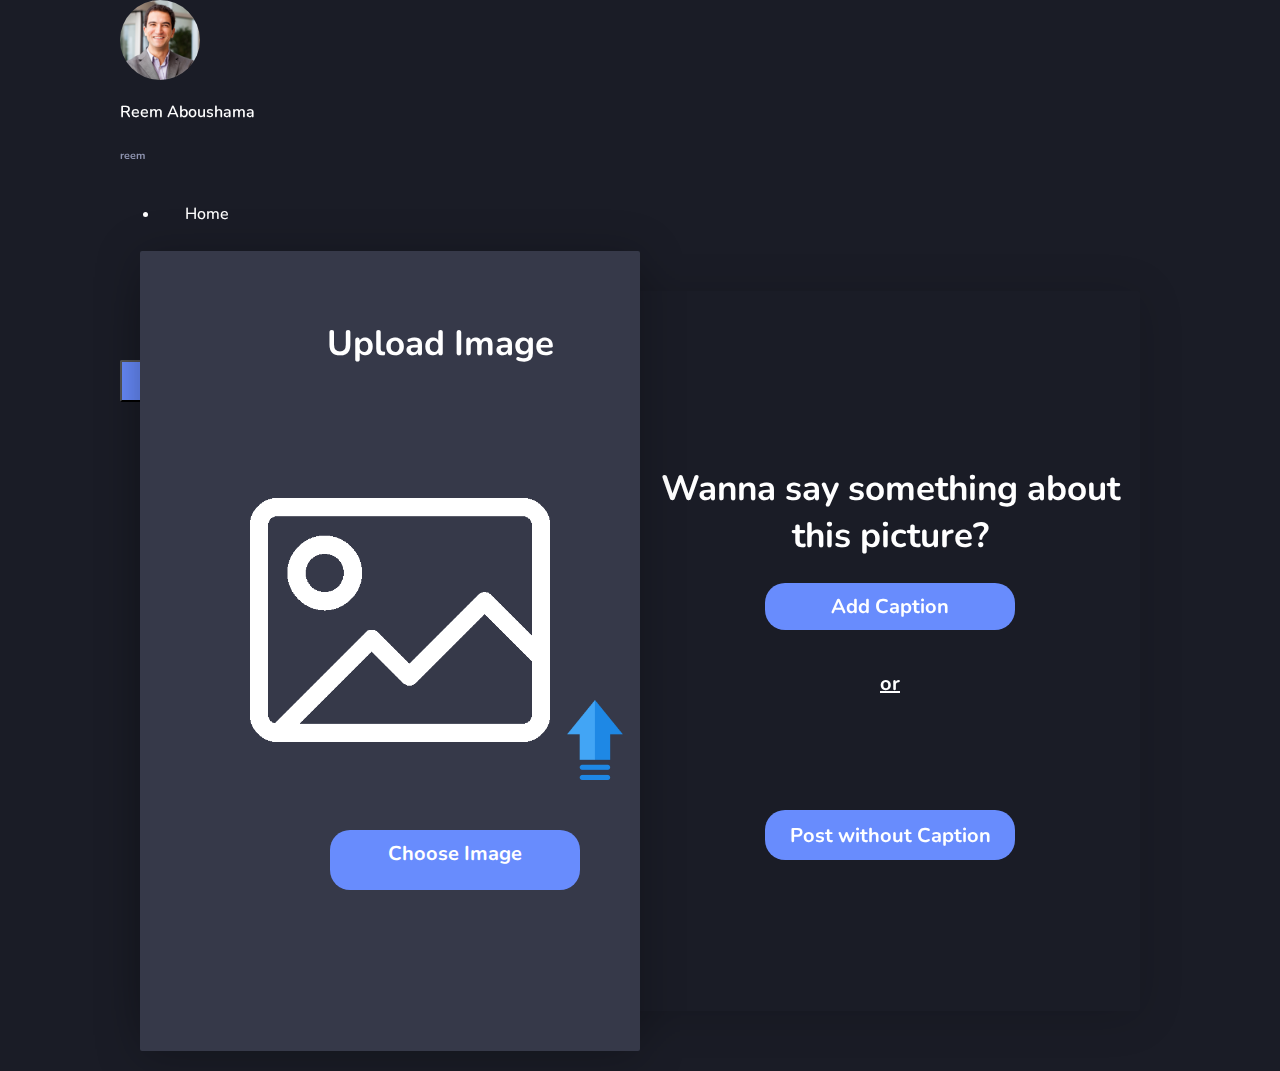
<file: pages/makepost/makepost.html>
<html>

<head>
    <title> make post </title>
    <link href="https://cdn.jsdelivr.net/npm/bootstrap@5.0.2/dist/css/bootstrap.min.css" rel="stylesheet"
        integrity="sha384-EVSTQN3/azprG1Anm3QDgpJLIm9Nao0Yz1ztcQTwFspd3yD65VohhpuuCOmLASjC" crossorigin="anonymous">
    <link rel="stylesheet" href="../../css/index.css">
    <link rel="stylesheet" type="text/css" href="makepost.css">
    <link rel="icon" href="post.png" type="image/x-icon">
    <link href="https://fonts.googleapis.com/css2?family=Nunito:wght@200&display=swap" rel="stylesheet">

    <script src="../database.js" type="text/javascript"></script>

</head>
<div class="container">
    <div class="row">
        <div id="left-col" class="col-sm-1 col-md-2 d-none d-sm-none d-md-block">
            <div class="card bg-transparent main-text border-0 profile-card">
                <div class="card-header border-0 profile-avatar-wrapper">
                    <!--Redirects to user's profile-->
                    <a href="../profile/Profile.html" id="profilehyperlink" class="profile-hyperlink">
                        <!--Fetch user's avatar here-->
                        <img id="profile-avatar" src="dog.png" class="card-img-top avatar profile-avatar" alt="...">
                    </a>
                </div>
                <div class="card-body">
                    <div id="profile-username-name">
                        <!--Redirects to user's profile-->
                        <a href="../profile/Profile.html" id="profilehyperlink2" class="profile-hyperlink">
                            <!--Fetch user's name here-->
                            <!--Use php Sessions here-->
                            <h4 id="profile-name" class="fw-600">Doje</h4>
                        </a>
                        <!--Fetch user's username here-->
                        <!--Use php Sessions here-->
                        <h6 id="profile-username" class="secondary-text">@cool-doggo</h6>
                    </div>
                </div>
            </div>
            <div class="left-col-nav">
                <ul class="list-group bg-transparent">
                    <li class="list-group-item" aria-current="true">
                        <!--Link to home page-->
                        <a href="../home/home.html" id="homelink">
                            <span><i class="fa-solid fa-house"></i></span>
                            <p>
                                Home
                            </p>
                    </li>
                    </a>
                    <li class="list-group-item">
                        <!--Link to profile page-->
                        <a href="../profile/Profile.html" id="profilehyperlink3">
                            <span><i class="fa-solid fa-user"></i></span>
                            <p>
                                Profile
                            </p>
                        </a>
                    </li>
                    <li class="list-group-item">
                        <!--Link to search page-->
                        <a href="../search/search.html" id="searchhyperlink">
                            <span><i class="fa-solid fa-magnifying-glass"></i></span>
                            <p>
                                Search
                            </p>
                        </a>
                    </li>
                </ul>
            </div>
            <div class="mt-5 write-post-wrapper">
                <!--Link to post page-->
                <a href="../makepost/makepost.html" id="posthyperlink">
                    <button id="write-post-btn" class="btn main-button main-text"><span><i
                                class="fa-solid fa-pen"></i></span>
                        <p>Write Post</p>
                    </button>
                </a>
            </div>
        </div>
        <div class="col-sm-12 col-md-10">

            <div class="container2">
                <div class="Bg1">
                    <div class="box image">
                        <h1> make a post now! </h1>
                        <button class="imageBtn"> Upload Image</button>
                    </div>

                    <div class="box caption">
                        <h1> Wanna say something about this picture?</h1>

                        <button class="captionBtn"> Add Caption</button>
                        <h1 class="underlineme"> or</h1>
                        <input id="postwocap" type="submit" value="Post without Caption" onclick=uploadNoCaption()>
                    </div>
                </div>

                <div class=" formBox">
                    <div class="form imageForm">
                        <form id="imageform">
                            <h1> Upload Image </h1>
                            <div class="grid">
                                <div class="form-element">
                                    <input type="file" id="file-1" accept="image/*">
                                    <label for="file-1" id="file-1-preview">

                                        <img src="image.png" alt="">
                                        <div class="arrowimg"><img id="arrow" src="arrow.png" alt="arrow"> </div>

                                        <div class="button-container">
                                            <input id="file-1" type="file" accept="image/*" hidden multiple />
                                            <label class="upload-button" for="file-1">Choose Image</label>
                                        </div>
                                    </label>
                        </form>
                    </div>

                    <div class="form captionForm">
                        <form id="textform" >
                            <h1> Add Text <div class="blinking"><img id="cursor" src="cursor.png" alt="cursor"> </div>
                            </h1>

                            <textarea id="captionContent" rows="15 cols=15" > </textarea>
                            <input type="button" value="Post" onclick=uploadWithCaption()>
                        </form>
                    </div>
                </div>


            </div>


        </div>
    </div>
</div>


<!--Start Popper-->
<script src="https://cdn.jsdelivr.net/npm/@popperjs/core@2.10.2/dist/umd/popper.min.js"
    integrity="sha384-7+zCNj/IqJ95wo16oMtfsKbZ9ccEh31eOz1HGyDuCQ6wgnyJNSYdrPa03rtR1zdB"
    crossorigin="anonymous"></script>
<!--End Popper-->
<!--Start Bootstrap-->
<script src="https://cdn.jsdelivr.net/npm/bootstrap@5.1.3/dist/js/bootstrap.min.js"
    integrity="sha384-QJHtvGhmr9XOIpI6YVutG+2QOK9T+ZnN4kzFN1RtK3zEFEIsxhlmWl5/YESvpZ13"
    crossorigin="anonymous"></script>
<!--End Bootstrap-->




<script>
    
    const imageBtn = document.querySelector('.imageBtn');
    const captionBtn = document.querySelector('.captionBtn');
    const formBox = document.querySelector('.formBox');
    const body = document.querySelector('body')

    captionBtn.onclick = function () {
        formBox.classList.add('active')
        body.classList.add('active')
    }

    imageBtn.onclick = function () {
        formBox.classList.remove('active')
        body.classList.remove('active')
    }


</script>

<script>

    function previewBeforeUpload(id) {
        document.querySelector("#" + id).addEventListener("change", function (e) {
            if (e.target.files.length == 0) {
                return;
            }
            let file = e.target.files[0];
            let url = URL.createObjectURL(file);
            document.querySelector("#" + id + "-preview div").innerText = file.name;
            document.querySelector("#" + id + "-preview img").src = url;
        });
    }

    previewBeforeUpload("file-1");



</script>

<script src="makepost.js"></script>
</body>

</html>
</file>
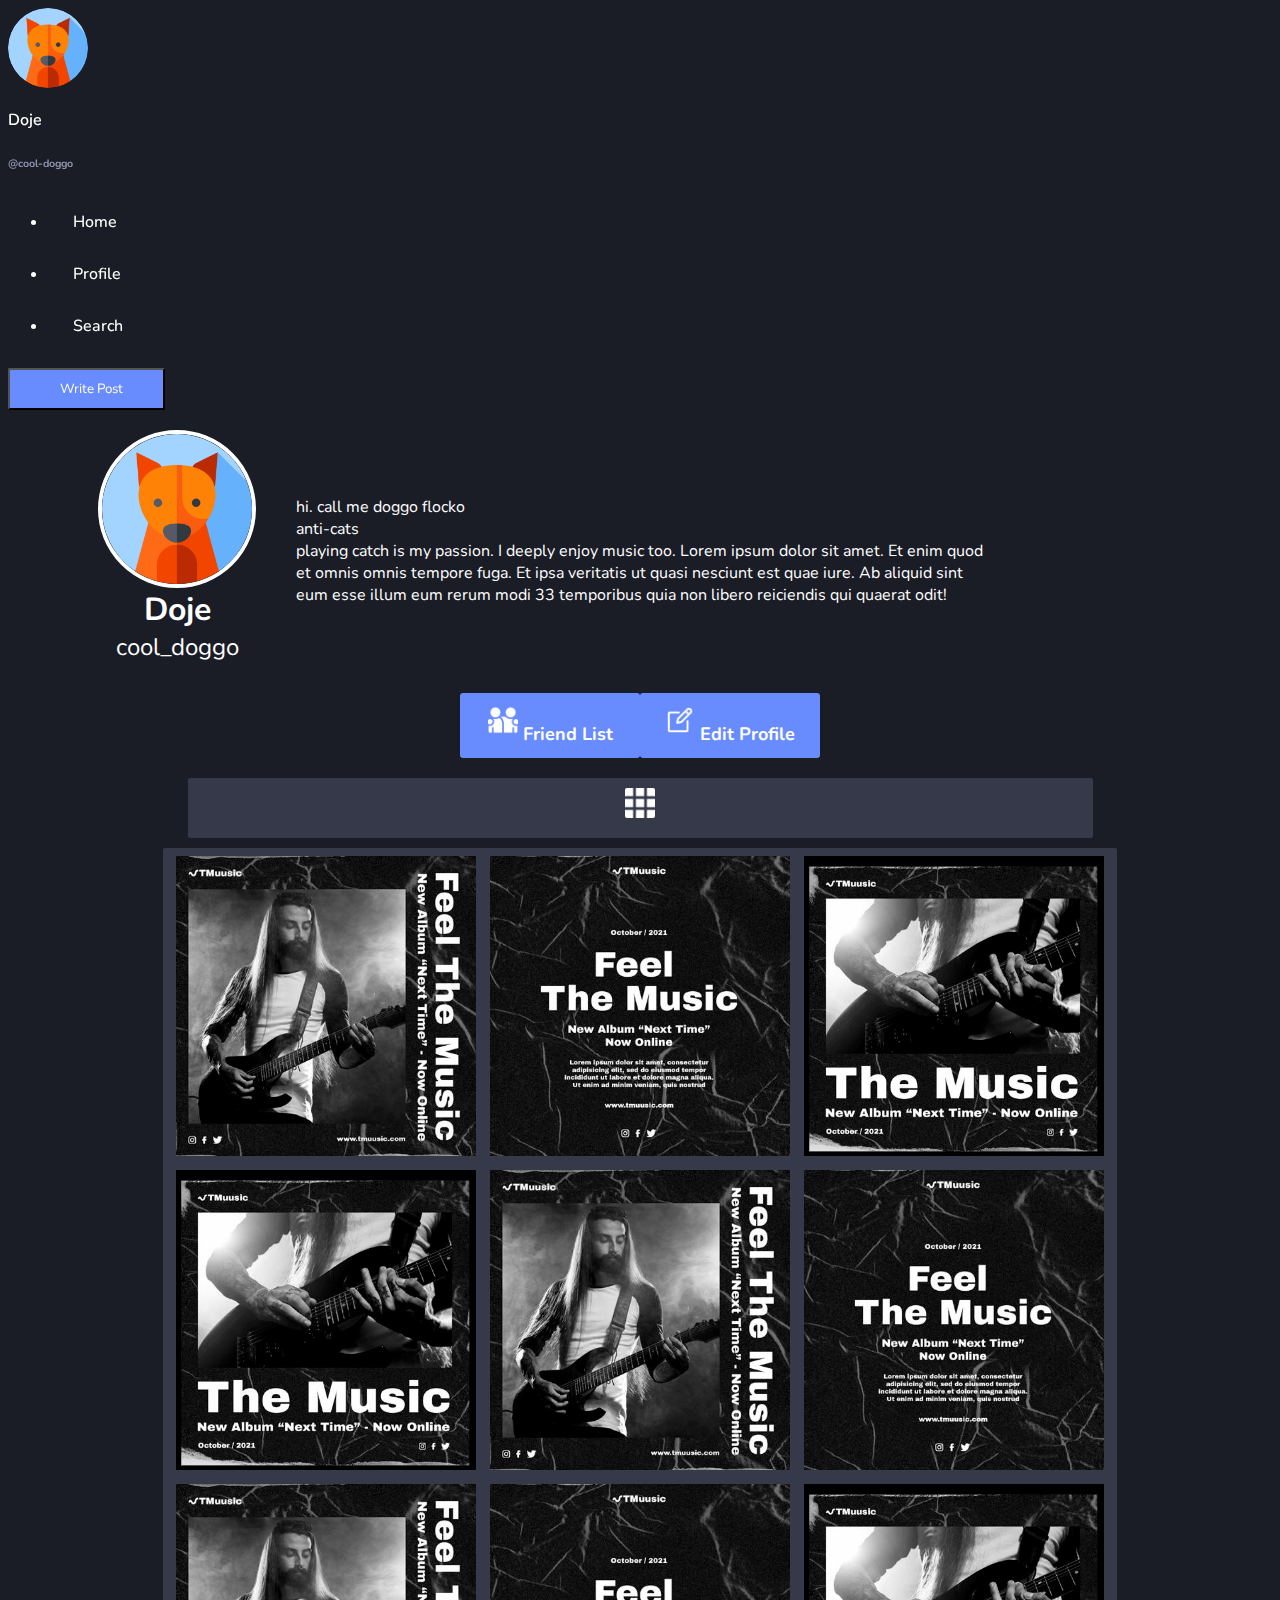
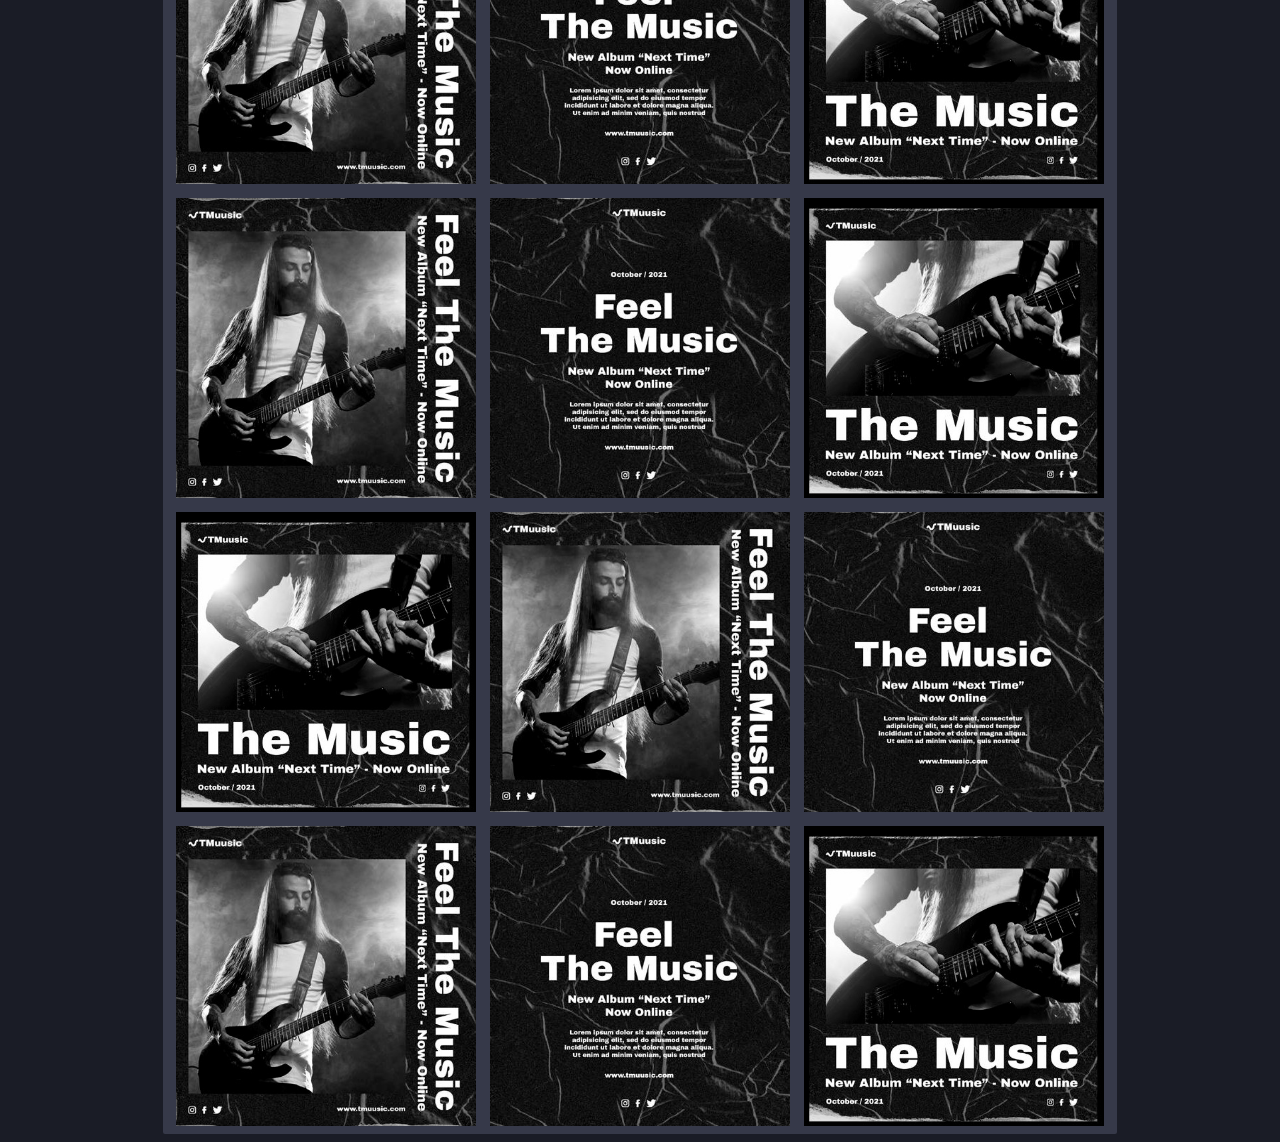
<file: pages/profile/Profile.html>
<html>

<head>
    <title>Profile</title>
    <link href="https://cdn.jsdelivr.net/npm/bootstrap@5.0.2/dist/css/bootstrap.min.css" rel="stylesheet"
        integrity="sha384-EVSTQN3/azprG1Anm3QDgpJLIm9Nao0Yz1ztcQTwFspd3yD65VohhpuuCOmLASjC" crossorigin="anonymous">
    <link rel="stylesheet" href="../../css/index.css">
    <link rel="stylesheet" href="Profile.css">
    <link rel="icon" href="profile-icon.png" type="image/x-icon">
    <link href="https://fonts.googleapis.com/css2?family=Nunito:wght@200&display=swap" rel="stylesheet">

    <script src="../database.js" type="text/javascript"></script>
    
</head>

<body>

    
    <a name="top"></a>

    <div class="container">
        <div class="row">
            <div id="left-col" class="col-sm-1 col-md-2 d-none d-sm-none d-md-block">
                <div class="card bg-transparent main-text border-0 profile-card">
                    <div class="card-header border-0 profile-avatar-wrapper">
                        <!--Redirects to user's profile-->
                        <a href="../profile/Profile.html" class="profile-hyperlink">
                            <!--Fetch user's avatar here-->
                            <img id="profile-avatar" src="dog.png" class="card-img-top avatar profile-avatar" alt="...">
                        </a>
                    </div>
                    <div class="card-body">
                        <div id="profile-username-name">
                            <!--Redirects to user's profile-->
                            <a href="../profile/Profile.html" id="profilehyperlink" class="profile-hyperlink">
                                <!--Fetch user's name here-->
                                <!--Use php Sessions here-->
                                <h4 id="profile-name" class="fw-600">Doje</h4>
                            </a>
                            <!--Fetch user's username here-->
                            <!--Use php Sessions here-->
                            <h6 id="profile-username" class="secondary-text">@cool-doggo</h6>
                        </div>
                    </div>
                </div>
                <div class="left-col-nav">
                    <ul class="list-group bg-transparent">
                        <li class="list-group-item" aria-current="true">
                            <!--Link to home page-->
                            <a href="../home/home.html" id="homelink">
                                <span><i class="fa-solid fa-house"></i></span>
                                <p>
                                    Home
                                </p>
                        </li>
                        </a>
                        <li  class="list-group-item">
                            <!--Link to profile page-->
                            <a id="profileURL" href="">
                                <span><i class="fa-solid fa-user"></i></span>
                                <p>
                                    Profile
                                </p>
                            </a>
                        </li>
                        <li class="list-group-item">
                            <!--Link to search page-->
                            <a id="searchhyperlink" href="../search/search.html">
                                <span><i class="fa-solid fa-magnifying-glass"></i></span>
                                <p>
                                    Search
                                </p>
                            </a>
                        </li>
                    </ul>
                </div>
                <div class="mt-5 write-post-wrapper">
                    <!--Link to post page-->
                    <a id="postLink" href="../makepost/makepost.html">
                        <button id="write-post-btn" class="btn main-button main-text"><span><i
                                    class="fa-solid fa-pen"></i></span>
                            <p>Write Post</p>
                        </button>
                    </a>
                </div>
            </div>
            <div class="col-sm-12 col-md-10">


                <div class="header_section">
                    <div class="pic-username-name">
                        <div> <a href="dog.png" title="view profile picture"><img id="profile_pic" src="dog.png"
                                    alt="user pic"> </a>
                        </div>
                        <div align="center" id="name" class="name"> Doje </div>
                        <div align="center" id="username" class="username"> cool_doggo </div>
                    </div>
                    <div class="bio-button-div">

                        <div class="bio">
                            <p> hi. call me doggo flocko </br> anti-cats </br> playing catch is my passion. I deeply
                                enjoy music too.
                                Lorem ipsum dolor sit amet. Et enim quod et omnis omnis tempore fuga. Et ipsa veritatis ut quasi nesciunt est quae iure. Ab aliquid sint eum esse illum eum rerum modi 33 temporibus quia non libero reiciendis qui quaerat odit!
                            </p>
                        </div>
                    </div>

                </div>

                <div id="personalEdits" class="buttons-div">
                    <div class="friendlist-div">
                        <button class="friendlist"> <img
                                id="friendlist_icon" src="friends.png">Friend List</button>
                    </div>
                    <div class="editprofile_div">
                        <button class="editprofile">
                            <img id="editprofile_icon" src="editprofile.png">Edit Profile</button>
                    </div>
                </div>


                <div class="grid_panel_container">
                    <div class="grid_panel" onclick="window.location.href='#top';" title="Back to Top">
                        <img id="grid_icon" onclick="window.location.href='#top';" src="grid.png" title="Back to Top">
                    </div>
                </div>


                <div align="center">
                    <table class="posts_table">
                        <tbody>

                            <tr>
                                <td> <img class="post_images" src="post3.jpg"
                                        onclick="window.location.href='post3.jpg';"></img> </td>
                                <td> <img class="post_images_center" src="post2.jpg"
                                        onclick="window.location.href='post2.jpg';"></img> </td>
                                <td> <img class="post_images" src="post1.jpg"
                                        onclick="window.location.href='post1.jpg';"></img> </td>

                            </tr>

                            <tr>
                                <td> <img class="post_images" src="post1.jpg"
                                        onclick="window.location.href='post1.jpg';"></img> </td>
                                <td> <img class="post_images_center" src="post3.jpg"
                                        onclick="window.location.href='post3.jpg';"></img> </td>
                                <td> <img class="post_images" src="post2.jpg"
                                        onclick="window.location.href='post2.jpg';"></img> </td>
                            </tr>

                            <tr>
                                <td> <img class="post_images" src="post3.jpg"
                                        onclick="window.location.href='post3.jpg';"></img> </td>
                                <td> <img class="post_images_center" src="post2.jpg"
                                        onclick="window.location.href='post2.jpg';"></img> </td>
                                <td> <img class="post_images" src="post1.jpg"
                                        onclick="window.location.href='post1.jpg';"></img> </td>
                            </tr>

                            <tr>
                                <td> <img class="post_images" src="post3.jpg"
                                        onclick="window.location.href='post3.jpg';"></img> </td>
                                <td> <img class="post_images_center" src="post2.jpg"
                                        onclick="window.location.href='post2.jpg';"></img> </td>
                                <td> <img class="post_images" src="post1.jpg"
                                        onclick="window.location.href='post1.jpg';"></img> </td>

                            </tr>

                            <tr>
                                <td> <img class="post_images" src="post1.jpg"
                                        onclick="window.location.href='post1.jpg';"></img> </td>
                                <td> <img class="post_images_center" src="post3.jpg"
                                        onclick="window.location.href='post3.jpg';"></img> </td>
                                <td> <img class="post_images" src="post2.jpg"
                                        onclick="window.location.href='post2.jpg';"></img> </td>
                            </tr>

                            <tr>
                                <td> <img class="post_images" src="post3.jpg"
                                        onclick="window.location.href='post3.jpg';"></img> </td>
                                <td> <img class="post_images_center" src="post2.jpg"
                                        onclick="window.location.href='post2.jpg';"></img> </td>
                                <td> <img class="post_images" src="post1.jpg"
                                        onclick="window.location.href='post1.jpg';"></img> </td>
                            </tr>

                        </tbody>
                    </table>
                </div>


            </div>
        </div>
    </div>


    <!--Start Popper-->
    <script src="https://cdn.jsdelivr.net/npm/@popperjs/core@2.10.2/dist/umd/popper.min.js"
        integrity="sha384-7+zCNj/IqJ95wo16oMtfsKbZ9ccEh31eOz1HGyDuCQ6wgnyJNSYdrPa03rtR1zdB"
        crossorigin="anonymous"></script>
    <!--End Popper-->
    <!--Start Bootstrap-->
    <script src="https://cdn.jsdelivr.net/npm/bootstrap@5.1.3/dist/js/bootstrap.min.js"
        integrity="sha384-QJHtvGhmr9XOIpI6YVutG+2QOK9T+ZnN4kzFN1RtK3zEFEIsxhlmWl5/YESvpZ13"
        crossorigin="anonymous"></script>
    <!--End Bootstrap-->


    <script src="profile.js" type="text/javascript"></script>

</body>

</html>
</file>
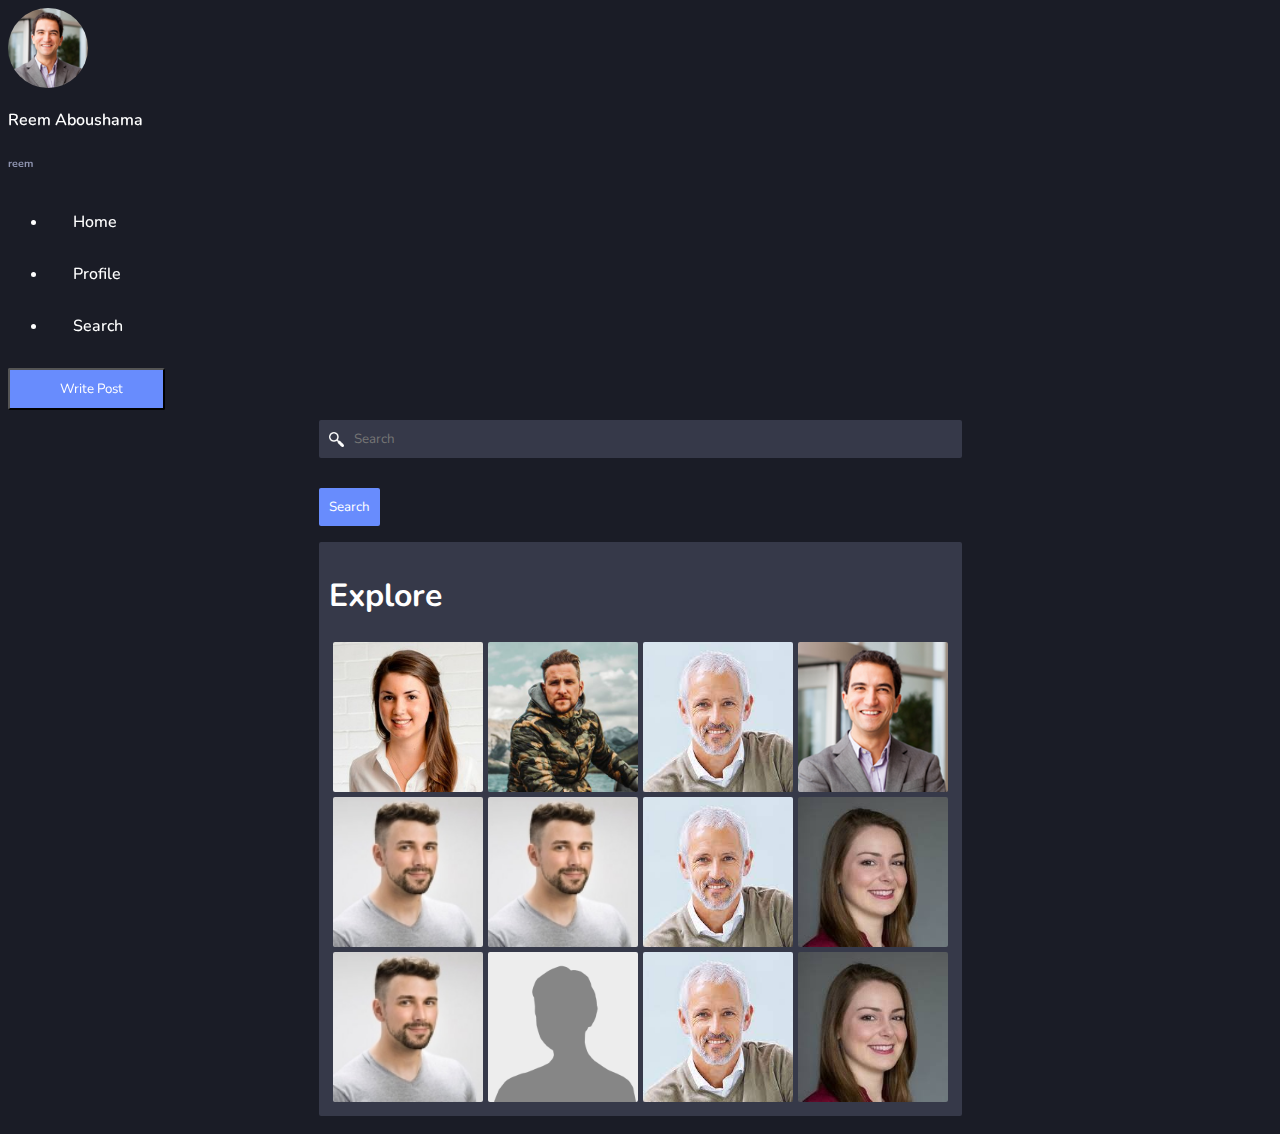
<file: pages/search and explore/search.html>
<html>

<head>
    <title>Search and Explore</title>
    <link href="https://cdn.jsdelivr.net/npm/bootstrap@5.0.2/dist/css/bootstrap.min.css" rel="stylesheet"
        integrity="sha384-EVSTQN3/azprG1Anm3QDgpJLIm9Nao0Yz1ztcQTwFspd3yD65VohhpuuCOmLASjC" crossorigin="anonymous">
    <link href="../../css/index.css" type="text/css" rel="stylesheet" />
    <link href="../profile/Profile.css" type="text/css" rel="stylesheet" />
    <link href="search.css" type="text/css" rel="stylesheet" />
    <link href="https://fonts.googleapis.com/css2?family=Nunito:wght@200&display=swap" rel="stylesheet">

    <script src="../database.js" type="text/javascript"></script>
</head>

<body>
    <div class="container">
        <div class="row">
            <div id="left-col" class="col-sm-1 col-md-2 d-none d-sm-none d-md-block">
                <div class="card bg-transparent main-text border-0 profile-card">
                    <div class="card-header border-0 profile-avatar-wrapper">
                        <!--Redirects to user's profile-->
                        <a href="#" class="profile-hyperlink">
                            <!--Fetch user's avatar here-->
                            <img id="profile-avatar" src="" class="card-img-top avatar profile-avatar" alt="...">
                        </a>
                    </div>
                    <div class="card-body">
                        <div id="profile-username-name">
                            <!--Redirects to user's profile-->
                            <a href="#" id="profilehyperlink" class="profile-hyperlink">
                                <!--Fetch user's name here-->
                                <!--Use php Sessions here-->
                                <h4 id="profile-name" class="fw-600">Doje</h4>
                            </a>
                            <!--Fetch user's username here-->
                            <!--Use php Sessions here-->
                            <h6 id="profile-username" class="secondary-text">@cool-doggo</h6>
                        </div>
                    </div>
                </div>
                <div class="left-col-nav">
                    <ul class="list-group bg-transparent">
                        <li class="list-group-item" aria-current="true">
                            <!--Link to home page-->
                            <a href="#">
                                <span><i class="fa-solid fa-house"></i></span>
                                <p>Home</p>
                        </li>
                        </a>
                        <li class="list-group-item">
                            <!--Link to profile page-->
                            <a id="profileURL" href="">
                                <span><i class="fa-solid fa-user"></i></span>
                                <p>Profile</p>
                            </a>
                        </li>
                        <li class="list-group-item">
                            <!--Link to search page-->
                            <a id="searchhyperlink" href="../search and explore/search.html">
                                <span><i class="fa-solid fa-magnifying-glass"></i></span>
                                <p>Search</p>
                            </a>
                        </li>
                    </ul>
                </div>
                <div class="mt-5 write-post-wrapper">
                    <!--Link to post page-->
                    <a id="postLink" href="../makepost/makepost.html">
                        <button id="write-post-btn" class="btn main-button main-text"><span><i
                                    class="fa-solid fa-pen"></i></span>
                            <p>Write Post</p>
                        </button>
                    </a>
                </div>
            </div>


            <div id="exploreandsearch" class="col-sm-12 col-md-10">
                <input id="searchBar" type="text" placeholder="Search">
                <input id="searchbtn" type="button" onclick=search() value="Search">
                <ul id="searchResults"></ul>

                <div id="explorearea">
                    <h1 id="exploretext">Explore</h1>
                    <table>
                        <tr>
                            <td><img id="img0" src="../../assets/profiles/profile-1.jpg" /></td>
                            <td><img id="img1" src="../../assets/profiles/profile-2.jpg" /></td>
                            <td><img id="img2" src="../../assets/profiles/profile-3.jpeg" /></td>
                            <td><img id="img3" src="../../assets/profiles/profile-4.png" /></td>
                        </tr>
                        <tr>
                            <td><img id="img4" src="../../assets/profiles/profile-1.jpg" /></td>
                            <td><img id="img5" src="../../assets/profiles/profile-2.jpg" /></td>
                            <td><img id="img6" src="../../assets/profiles/profile-3.jpeg" /></td>
                            <td><img id="img7" src="../../assets/profiles/profile-4.png" /></td>
                        </tr>
                        <tr>
                            <td><img id="img8" src="../../assets/profiles/profile-1.jpg" /></td>
                            <td><img id="img9" src="../../assets/profiles/profile-2.jpg" /></td>
                            <td><img id="img10" src="../../assets/profiles/profile-3.jpeg" /></td>
                            <td><img id="img11" src="../../assets/profiles/profile-4.png" /></td>
                        </tr>
                    </table>
                </div>
            </div>
        </div>
    </div>


    <!--Start Popper-->
    <script src="https://cdn.jsdelivr.net/npm/@popperjs/core@2.10.2/dist/umd/popper.min.js"
        integrity="sha384-7+zCNj/IqJ95wo16oMtfsKbZ9ccEh31eOz1HGyDuCQ6wgnyJNSYdrPa03rtR1zdB"
        crossorigin="anonymous"></script>
    <!--End Popper-->
    <!--Start Bootstrap-->
    <script src="https://cdn.jsdelivr.net/npm/bootstrap@5.1.3/dist/js/bootstrap.min.js"
        integrity="sha384-QJHtvGhmr9XOIpI6YVutG+2QOK9T+ZnN4kzFN1RtK3zEFEIsxhlmWl5/YESvpZ13"
        crossorigin="anonymous"></script>
    <!--End Bootstrap-->
    <script src="search.js" type="text/javascript"></script>

</body>

</html>
</file>
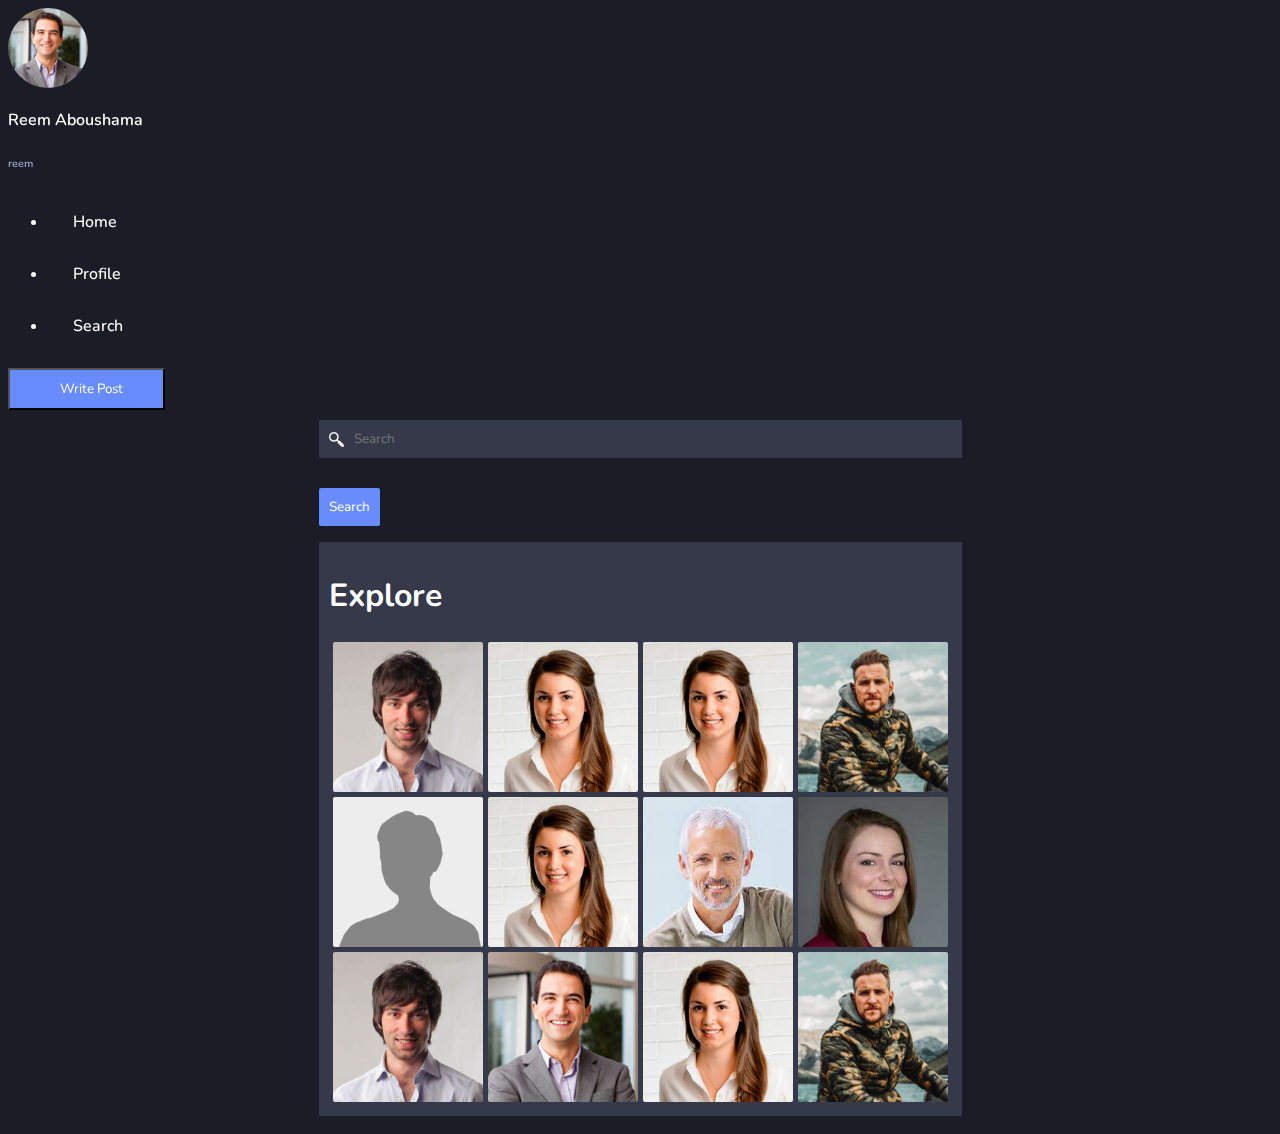
<file: pages/search/search.html>
<html>

<head>
    <title>Search and Explore</title>
    <link href="https://cdn.jsdelivr.net/npm/bootstrap@5.0.2/dist/css/bootstrap.min.css" rel="stylesheet"
        integrity="sha384-EVSTQN3/azprG1Anm3QDgpJLIm9Nao0Yz1ztcQTwFspd3yD65VohhpuuCOmLASjC" crossorigin="anonymous">
    <link href="../../css/index.css" type="text/css" rel="stylesheet" />
    <link href="../profile/Profile.css" type="text/css" rel="stylesheet" />
    <link href="search.css" type="text/css" rel="stylesheet" />
    <link href="https://fonts.googleapis.com/css2?family=Nunito:wght@200&display=swap" rel="stylesheet">

    <script src="../database.js" type="text/javascript"></script>
</head>

<body>
    <div class="container">
        <div class="row">
            <div id="left-col" class="col-sm-1 col-md-2 d-none d-sm-none d-md-block">
                <div class="card bg-transparent main-text border-0 profile-card">
                    <div class="card-header border-0 profile-avatar-wrapper">
                        <!--Redirects to user's profile-->
                        <a href="../profile/Profile.html" class="profile-hyperlink">
                            <!--Fetch user's avatar here-->
                            <img id="profile-avatar" src="" class="card-img-top avatar profile-avatar" alt="...">
                        </a>
                    </div>
                    <div class="card-body">
                        <div id="profile-username-name">
                            <!--Redirects to user's profile-->
                            <a href="../profile/Profile.html" id="profilehyperlink" class="profile-hyperlink">
                                <!--Fetch user's name here-->
                                <!--Use php Sessions here-->
                                <h4 id="profile-name" class="fw-600">Doje</h4>
                            </a>
                            <!--Fetch user's username here-->
                            <!--Use php Sessions here-->
                            <h6 id="profile-username" class="secondary-text">@cool-doggo</h6>
                        </div>
                    </div>
                </div>
                <div class="left-col-nav">
                    <ul class="list-group bg-transparent">
                        <li class="list-group-item" aria-current="true">
                            <!--Link to home page-->
                            <a href="../home/home.html" id="homelink">
                                <span><i class="fa-solid fa-house"></i></span>
                                <p>Home</p>
                        </li>
                        </a>
                        <li class="list-group-item">
                            <!--Link to profile page-->
                            <a id="profileURL" href="../profile/Profile.html">
                                <span><i class="fa-solid fa-user"></i></span>
                                <p>Profile</p>
                            </a>
                        </li>
                        <li class="list-group-item">
                            <!--Link to search page-->
                            <a id="searchhyperlink" href="../search/search.html">
                                <span><i class="fa-solid fa-magnifying-glass"></i></span>
                                <p>Search</p>
                            </a>
                        </li>
                    </ul>
                </div>
                <div class="mt-5 write-post-wrapper">
                    <!--Link to post page-->
                    <a id="postLink" href="../makepost/makepost.html">
                        <button id="write-post-btn" class="btn main-button main-text"><span><i
                                    class="fa-solid fa-pen"></i></span>
                            <p>Write Post</p>
                        </button>
                    </a>
                </div>
            </div>
            <div id="exploreandsearch" class="col-sm-12 col-md-10">
                <input id="searchBar" type="text" placeholder="Search">
                <input id="searchbtn" type="button" onclick=search() value="Search">
                <ul id="searchResults"></ul>
                <div id="explorearea">
                    <h1 id="exploretext">Explore</h1>
                    <table>
                        <tr>
                            <td><img id="img0" src="../../assets/profiles/profile-1.jpg" /></td>
                            <td><img id="img1" src="../../assets/profiles/profile-2.jpg" /></td>
                            <td><img id="img2" src="../../assets/profiles/profile-3.jpeg" /></td>
                            <td><img id="img3" src="../../assets/profiles/profile-4.png" /></td>
                        </tr>
                        <tr>
                            <td><img id="img4" src="../../assets/profiles/profile-1.jpg" /></td>
                            <td><img id="img5" src="../../assets/profiles/profile-2.jpg" /></td>
                            <td><img id="img6" src="../../assets/profiles/profile-3.jpeg" /></td>
                            <td><img id="img7" src="../../assets/profiles/profile-4.png" /></td>
                        </tr>
                        <tr>
                            <td><img id="img8" src="../../assets/profiles/profile-1.jpg" /></td>
                            <td><img id="img9" src="../../assets/profiles/profile-2.jpg" /></td>
                            <td><img id="img10" src="../../assets/profiles/profile-3.jpeg" /></td>
                            <td><img id="img11" src="../../assets/profiles/profile-4.png" /></td>
                        </tr>
                    </table>
                </div>
            </div>
        </div>
    </div>


    <!--Start Popper-->
    <script src="https://cdn.jsdelivr.net/npm/@popperjs/core@2.10.2/dist/umd/popper.min.js"
        integrity="sha384-7+zCNj/IqJ95wo16oMtfsKbZ9ccEh31eOz1HGyDuCQ6wgnyJNSYdrPa03rtR1zdB"
        crossorigin="anonymous"></script>
    <!--End Popper-->
    <!--Start Bootstrap-->
    <script src="https://cdn.jsdelivr.net/npm/bootstrap@5.1.3/dist/js/bootstrap.min.js"
        integrity="sha384-QJHtvGhmr9XOIpI6YVutG+2QOK9T+ZnN4kzFN1RtK3zEFEIsxhlmWl5/YESvpZ13"
        crossorigin="anonymous"></script>
    <!--End Bootstrap-->
    <script src="search.js" type="text/javascript"></script>

</body>

</html>
</file>
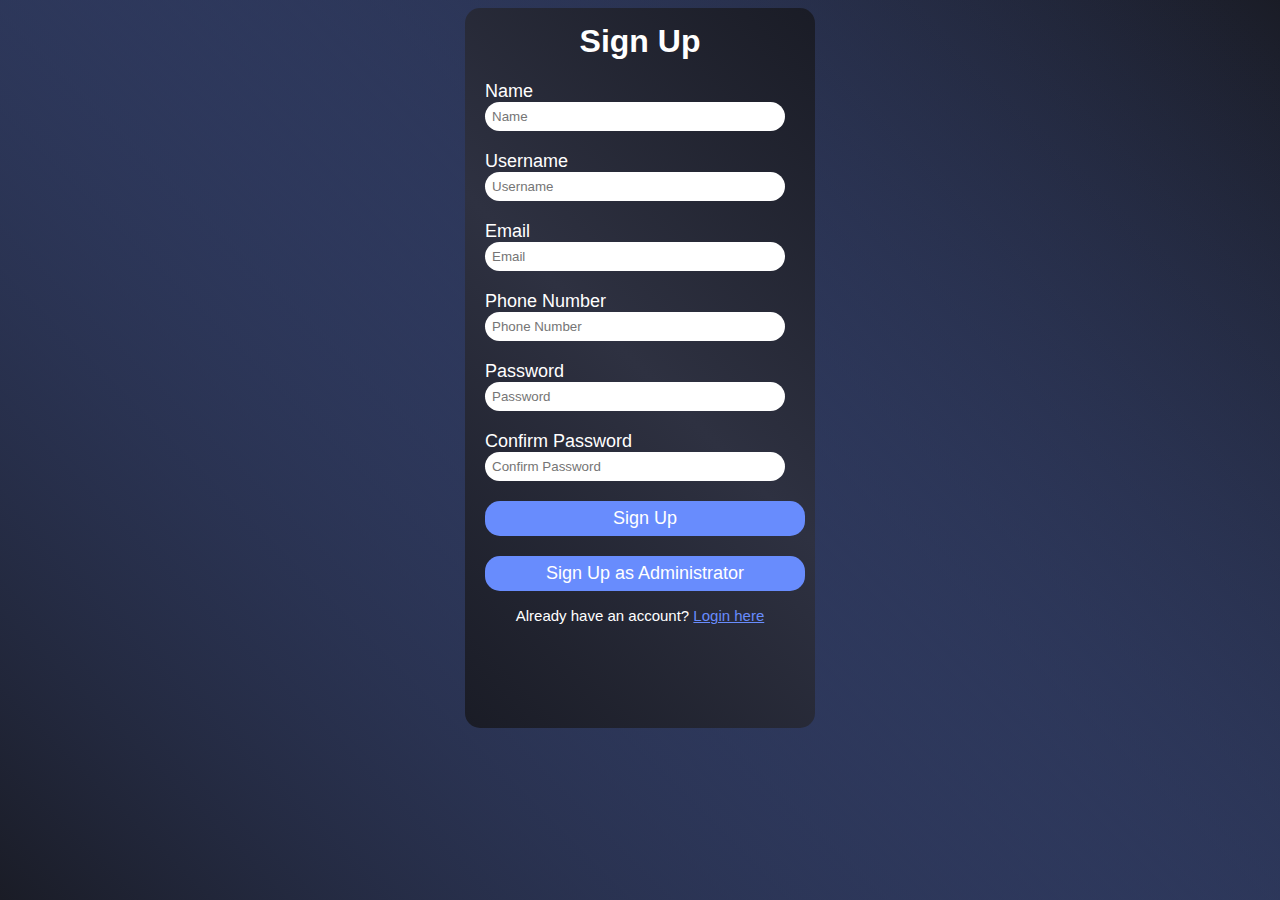
<file: pages/Signup/Signup.html>
<html>
    <head>
        <title>
            Signup Page
        </title>
        <link rel="stylesheet" href="../../css/index.css">
        <link rel="stylesheet" href="Signup.css">
        <script src="../database.js" type="text/javascript"></script>
    </head>
<body>
    <div class="signup-box">
        <h1>Sign Up</h1>
       

        
        <form>
            
                <label id="fn">Name</label>
                <input type="text" required="required" id="name" placeholder="Name" />
                <label id="usernameLabel">Username <sup class="astr" id="astricsName">* Username is already taken</sup></label>
                <input type="text" required="required" id="username" placeholder="Username" />
                <label>Email <sup class="astr" id="astricsEmail">* Email is already taken</sup></label>
                <input type="email" required="required" id="email" placeholder="Email" />
                <label>Phone Number</label>
                <input type="tel" required="required" id="numb" placeholder="Phone Number" />
                <label>Password <sup class="astr" id="passError">* Password does not match</sup></label>
                <input type="password" required="required" id="pass" placeholder="Password" />
                <label>Confirm Password <sup class="astr" id="confError">* Password does not match</sup></label>
                <input type="password" required="required" id="passconf" placeholder="Confirm Password" />

                <input type="button" value="Sign Up" onclick="signup(document.getElementById('name').value , document.getElementById('username').value , document.getElementById('email').value , document.getElementById('numb').value, document.getElementById('pass').value , document.getElementById('passconf').value, false)"/>
                <input type="button" value="Sign Up as Administrator" onclick="signup(document.getElementById('name').value , document.getElementById('username').value , document.getElementById('email').value , document.getElementById('numb').value, document.getElementById('pass').value , document.getElementById('passconf').value, true)" />
            
          
        </form>
        <p class="para-2">
            Already have an account? <a href="../Login/Login.html">Login here</a></p>
        <p class="errormsg" id="error" style="text-align: center;">Invalid Information </p>
      </div>
      
      <script src="Signup.js" type="text/javascript"></script>
</body>
</html>
</file>
<file: css/index.css>
:root {
    --main-background: #1A1C26;
    --main-background-hover: #252735;
    --main-post: #2E3141;
    --main-post-inner: #363949;
    --main-liked: #09B567;
    --main-favorite: #d22030;
    --main-button: #688CFD;
    --main-text-color: #FFFFFF;
    --main-button-hover: #436fc8;
    --secondary-text-color: #8E93AF;
    --secondary-background: #363949;
    --hover-transition: all 0.5s ease;
}

* {
    font-family: 'Nunito', sans-serif;
    transition: all .32s ease !important;
    -webkit-transition: all .32s ease !important;
    -moz-transition: all .32s ease !important;
    -ms-transition: all .32s ease !important;
    -o-transition: all .32s ease !important;
}

a {
    color: var(--main-text-color);
    text-decoration: none;
}

body::-webkit-scrollbar {
    width: 12px;
    /* width of the entire scrollbar */
}

body::-webkit-scrollbar-track {
    background: var(--main-button);
    /* color of the tracking area */
}

body::-webkit-scrollbar-thumb {
    background-color: var(--main-background);
    /* color of the scroll thumb */
    border-radius: 20px;
    /* roundness of the scroll thumb */
    border: 3px solid var(--main-background-hover);
    /* creates padding around scroll thumb */
}

/***** Start UTILITIES CLASSES ******/
.main-bg {
    background-color: var(--main-background) !important;
}

.main-text {
    color: var(--main-text-color) !important;
}

.main-post {
    background-color: var(--main-post) !important;
}

.secondary-text {
    color: var(--secondary-text-color) !important;
}

.main-button {
    background-color: var(--main-button);
}

.avatar {
    width: 80px;
    height: 80px;
    vertical-align: middle;
    border-radius: 80px;
    -webkit-border-radius: 80px;
    -moz-border-radius: 80px;
    -ms-border-radius: 80px;
    -o-border-radius: 80px;
}

.avatar-sm {
    width: 40px !important;
    height: 40px !important;
    border-radius: 40px !important;
    -webkit-border-radius: 40px !important;
    -moz-border-radius: 40px !important;
    -ms-border-radius: 40px !important;
    -o-border-radius: 40px !important;
}

.fw-600 {
    font-weight: 600 !important;
}

i[class*='fa'] {
    margin-right: 10px;
    font-size: 20px;
}

/***** start nav bar *****/

#left-col {
    position: sticky;
    min-width: 16%;
    top: 0;
}

.left-col-nav .list-group-item {
    background-color: transparent !important;
    cursor: pointer;
    width: auto;
    padding: 15px;
    color: var(--main-text-color);
    font-weight: 500;
    transition: var(--hover-transition);
    -webkit-transition: var(--hover-transition);
    -moz-transition: var(--hover-transition);
    -ms-transition: var(--hover-transition);
    -o-transition: var(--hover-transition);
}

.left-col-nav .list-group-item p {
    display: inline;
}

#left-col #profile-username-name {
    display: block;
    width: 100%;
}

#left-col .profile-avatar-wrapper {
    width: fit-content;
}

@media (max-width:600px) {
    .left-col-nav .list-group-item {
        width: fit-content !important;
    }

    .left-col-nav .list-group-item p {
        display: none;
    }

    #left-col #profile-username-name {
        display: none;
    }

    .avatar {
        width: 45px;
        height: 45px;
        border-radius: 45px;
        -webkit-border-radius: 45px;
        -moz-border-radius: 45px;
        -ms-border-radius: 45px;
        -o-border-radius: 45px;
    }
}

@media (min-width:600px) {
    .left-col-nav .list-group-item {
        width: fit-content !important;
    }

    .left-col-nav .list-group-item p {
        display: none;
    }

    #left-col #profile-username-name {
        display: none;
    }

    .avatar {
        width: 45px;
        height: 45px;
        border-radius: 45px;
        -webkit-border-radius: 45px;
        -moz-border-radius: 45px;
        -ms-border-radius: 45px;
        -o-border-radius: 45px;
    }
}

@media (min-width: 768px) {
    .left-col-nav .list-group-item {
        width: auto !important;
    }

    .left-col-nav .list-group-item p {
        display: inline;
    }

    #left-col #profile-username-name {
        display: block;
    }

    .avatar {
        width: 80px;
        height: 80px;
        border-radius: 80px;
        -webkit-border-radius: 80px;
        -moz-border-radius: 80px;
        -ms-border-radius: 80px;
        -o-border-radius: 80px;
    }
}

.left-col-nav .list-group-item:hover {
    background-color: var(--main-background-hover) !important;
}

.left-col-nav .list-group-item.active {
    background-color: var(--main-background-hover) !important;
    border: none !important;
}


/***** End nav bar *****/

/***** start main button *****/
.main-button {
    padding: 10px 40px;
    transition: var(--hover-transition);
    -webkit-transition: var(--hover-transition);
    -moz-transition: var(--hover-transition);
    -ms-transition: var(--hover-transition);
    -o-transition: var(--hover-transition);
}

.main-button i {
    font-size: 15px;
}

.main-button p {
    display: inline;
}

.main-button:hover {
    background-color: var(--main-button-hover);
}

@media (max-width:600px) {
    .main-button {
        padding: 10px 20px;
        width: fit-content;
    }

    .main-button p {
        display: none;
    }
}

@media (min-width:600px) {
    .main-button {
        padding: 10px 20px;
        width: fit-content;
    }

    .main-button p {
        display: none;
    }
}

@media (min-width: 768px) {
    .main-button {
        padding: 10px 40px;
        width: auto;
    }

    .main-button p {
        display: inline;
    }
}

/***** end main button *****/

/***** End UTILITIES CLASSES ******/
</file>
<file: pages/Admin/admin.css>
.admin-table-header{
    text-align: center;
}
</file>
<file: pages/ChangePassword/ChangePassword.css>
*{
    font-family: 'Nunito', sans-serif  ;
  }
  .ChangePassword-box {
      color: var(--main-post);  
      width: 350px;
      height: 470px;
      margin: auto;
      margin-block-start: 50px;
      border-radius: 15px;
      background: linear-gradient(45deg,var(--main-background),var(--main-post),var(--main-background));
  
   
    }
    
  
  body {
    
      background: linear-gradient(45deg, var(--main-background),transparent) ,repeating-linear-gradient(45deg,var(--main-button), var(--main-background));
    
    }
  
    
    
    h1 {
    
      color: var(--main-text-color);
      text-align: center;
      padding-top: 15px;
    
    }
    
    
    form {
      width: 300px;
      margin-left: 20px;
    }
    
    form label {
      color: var(--main-text-color);
      display: flex;
      margin-top: 20px;
      font-size: 18px;
    
    }
   
  
    form input {
      width: 100%;
      padding: 7px;
      border: none;
      border-radius: 15px;
      outline: none;
    }
    input[type="button"] {
      width: 250px;
      height: 35px;
      border: 2px solid var(--main-button-hover);
      border: none;
      background-color: var(--main-button);
      color: white;
      font-size: 18px;
      border-radius: 15px;
      justify-content: center;
      align-items: center;
      cursor: pointer;
      margin-left: 30px;
      margin-top: 20px;
        
    }
  
    p {
      text-align: center;
      font-size: 15px;
      color: var(--main-text-color);
      margin-top: 30px;
    }
  
  
  a{
      color: var(--main-button);
      text-decoration: underline;
  }
  
  .errormsg{
    color:red;
    opacity: 0;
  }
  
  .astr{
    color:red;
    font-size: 10px;
    opacity: 0;
  }
  
  a:hover{
      color:var(--main-button-hover);
      text-decoration: underline;
  
  }
</file>
<file: pages/edit profile/editprofile.css>
* {
    border-radius: 2px;
    /*font-family: 'Nunito', sans-serif;*/
    color: var(--main-text-color);
}

body {
    background-color: var(--main-background);
    position: relative;
}

#editProfileDiv  {
    height: fit-content;
    width:max-content;
    margin: auto;
    margin-top: 15px;
    background-color: var(--main-post);
    padding: 10px;
    position: relative;
}

#submitdiv {
    width: fit-content;
    margin-right: 0px;
    margin-left: auto;
}

table {
    width: 100%;
    border-spacing: 10px;

}

td {
    padding: 10px;
    height: fit-content;
    column-span: 1;
    width: 100%;
}

td.tabletext {
    width: 20%;
}

input {
    width: 70%;
    background-color: var(--main-background);
    color: #FFFFFF;
    border-color: #000000;
    border: 7px;
    padding: 10px;

}

img {
    display: block;
    width: 100px;
    height: 100px;
    object-fit: cover;
}

#imginput {
    background-color: var(--main-post);
    width: fit-content;
    margin-top: 7px;
    padding-left: 0px;
}

#submitbtn {
    background-color: var(--main-button);
    width: fit-content;
    color: #FFFFFF;
    border-color: #000000;
    border: 7px;
    padding: 10px;
    margin-top: 30px;
}
</file>
<file: pages/profile/Profile.css>
/*@import "index.css";*/
* {
    border-radius: 2px;
    /*font-family: 'Trebuchet MS', sans-serif;*/
    color: #FFFFFF;

}

body {
    background-color: var(--main-background);
    position: relative;
}

.posts_table {
    background-color: var(--main-post-inner);
}

.post_images {
    width: 300px;
    height: 300px;
    align-items: center;
    padding-left: 10px;
    padding-right: 10px;
    padding-top: 5px;
    padding-bottom: 5px;
    border: #FFFFFF;
    border: "4";

}

.post_images_center {
    width: 300px;
    height: 300px;
    align-items: center;
    padding-top: 5px;
    padding-bottom: 5px;
    border: #FFFFFF;
    border: "4";

}

.post_images:hover {
    cursor: pointer;
}

.post_images_center:hover {
    cursor: pointer;
}

#grid_icon {
    width: 30px;
    height: 30px;
}

.grid_panel_container {
    display: flex;
    position: sticky;
    top: 0;
    padding-bottom: 10px;
    width: 905px;
    height: 60px;
    justify-content: center;
    margin: 0 auto;
}

.grid_panel {

    background-color: var(--main-post-inner);
    padding-top: 10px;
    padding-bottom: 10px;
    width: 905px;
    text-align: center;

    transition: 0.25s linear;


}

.grid_panel:hover {
    background: var(--main-background-hover);
    cursor: pointer;
}


.profile_details {
    margin-top: 30px;
    margin-left: 40px;
    font-family: 'Segoe UI', Tahoma, Geneva, Verdana, sans-serif;
    color: var(--main-text-color);

}

.username {
    font-size: x-large;
    font-style: normal;
}

.name {
    font-size: xx-large;
    font-weight: bold;
}


#profile_pic {
    height: 150px;
    width: 150px;
    border-radius: 205px;
    border-style: solid;
    border-width: 4px;
    border-color: #FFFFFF;
}

.editprofile {
    height: 65px;
    width: 180px;
    background-color: var(--main-button);
    transition: 0.25s linear;
    font-size: large;
    border-radius: 3px;
    border: #FFFFFF;
    font-weight: bolder;
    text-align: center;
}

.friendlist {
    height: 65px;
    width: 180px;
    background-color: var(--main-button);
    transition: 0.25s linear;
    border-radius: 3px;
    border: #FFFFFF;
    font-weight: bolder;
    text-align: center;
    font-size: large;
    margin-right: 0px;

}

.friendlist:hover {
    background: var(--main-button-hover);
    cursor: pointer;
}

.editprofile:hover {
    background: var(--main-button-hover);
    cursor: pointer;
}

#editprofile_icon {
    width: 30px;
    height: 30px;
    text-align: center;
    padding-right: 5px;
    padding-bottom: 5px;

}

#friendlist_icon {
    width: 30px;
    height: 30px;
    text-align: center;
    padding-right: 5px;
    padding-bottom: 5px;
}

.header_section {
    display: flex;
    flex-direction: row;
    width: 905px;
}

.pic-username-name {
    display: flex;
    flex-direction: column;
    justify-content: left;
    padding-top: 20px;
    padding-bottom: 20px;
    padding-left: 20px;
    padding-right: 20px;
    margin-left: 70px;
    width: 905px;
}

.bio-button-div {
    display: flex;
    direction: coloumn;
    justify-content: center;


}

.bio {
    padding-top: 20px;
    padding-bottom: 10px;
    padding-left: 20px;
    padding-right: 20px;
    text-align: left;
    word-wrap: break-word;
    width: 700px;
    margin-top: 50px;
}

.buttons-div {
    display: flex;
    flex-direction: row;
    justify-content: center;

    padding-left: 20px;
    padding-right: 20px;
    padding-top: 10px;
    padding-bottom: 20px;

}
</file>
<file: pages/ForgetPassword/Forget.css>
*{
    font-family: 'Nunito', sans-serif  ;
  }
  .Forget-box {
      color: var(--main-post);  
      width: 350px;
      height: 470px;
      margin: auto;
      margin-block-start: 50px;
      border-radius: 15px;
      background: linear-gradient(45deg,var(--main-background),var(--main-post),var(--main-background));
  
   
    }
    
  
  body {
    
      background: linear-gradient(45deg, var(--main-background),transparent) ,repeating-linear-gradient(45deg,var(--main-button), var(--main-background));
    
    }
  
    
    
    h1 {
    
      color: var(--main-text-color);
      text-align: center;
      padding-top: 15px;
    
    }
    
    
    form {
      width: 300px;
      margin-left: 20px;
    }
    
    form label {
      color: var(--main-text-color);
      display: flex;
      margin-top: 20px;
      font-size: 18px;
    
    }
   
  
    form input {
      width: 100%;
      padding: 7px;
      border: none;
      border-radius: 15px;
      outline: none;
    }
    input[type="button"] {
      width: 250px;
      height: 35px;
      border: 2px solid var(--main-button-hover);
      border: none;
      background-color: var(--main-button);
      color: white;
      font-size: 18px;
      border-radius: 15px;
      justify-content: center;
      align-items: center;
      cursor: pointer;
      margin-left: 30px;
      margin-top: 20px;
        
    }
  
    p {
      text-align: center;
      font-size: 15px;
      color: var(--main-text-color);
      margin-top: 15px;
    }
  
  
  a{
      color: var(--main-button);
      text-decoration: underline;
  }

  .errormsg{
    color:red;
    opacity: 0;
  }
  
  
  a:hover{
      color:var(--main-button-hover);
      text-decoration: underline;
  
  }
</file>
<file: css/home.css>
html {
	background-color: var(--main-background);
}

body {
	background-color: var(--main-background) !important;
}

.posts-wrapper::-webkit-scrollbar {
	width: 12px;
	/* width of the entire scrollbar */
}

.posts-wrapper::-webkit-scrollbar-track {
	background: var(--main-button);
	/* color of the tracking area */
}

.posts-wrapper::-webkit-scrollbar-thumb {
	background-color: var(--main-background);
	/* color of the scroll thumb */
	border-radius: 20px;
	/* roundness of the scroll thumb */
	border: 3px solid var(--main-background-hover);
	/* creates padding around scroll thumb */
}

.write-post-wrapper {
	text-align: center;
}

@media (max-width:600px) {
	.write-post-wrapper {
		text-align: left;
	}
}

@media (min-width:600px) {

	.write-post-wrapper {
		text-align: left;
	}

}

@media (min-width: 768px) {
	.write-post-wrapper {
		text-align: center;
	}
}

.profile-card {
	font-weight: 500;
}

#right-col {
	position: sticky;
	top: 0;
}

/**** Start Post ****/
.posts-wrapper {
	/* overflow-y: scroll; */
	width: 100%;
}

.post-info {
	display: flex;
	flex-direction: row;
	justify-content: space-between;
}

.post-info-wrapper {
	display: flex;
	flex-direction: row;
}

.post-info-avatar .avatar {
	width: 40px;
	height: 40px;
	border-radius: 40px;
	-webkit-border-radius: 40px;
	-moz-border-radius: 40px;
	-ms-border-radius: 40px;
	-o-border-radius: 40px;
}

.post-info-meta {
	display: flex;
	flex-direction: column;
	margin-left: 10px;
}

.post-info-meta p {
	margin-bottom: 3px;
}

.post-img-wrapper {
	display: flex;
	text-align: center;
	background-color: var(--secondary-background);
	padding: 30px;
}

.post-img {
	width: 100%;
	border: 2px solid black;
	border-radius: 10px;
	-webkit-border-radius: 10px;
	-moz-border-radius: 10px;
	-ms-border-radius: 10px;
	-o-border-radius: 10px;
}

/*Start Post Interactions section*/
@import url(//fonts.googleapis.com/css?family=Open+Sans:600,400&subset=latin,cyrillic);

.click {
	font-size: 33px;
	color: rgb(255 255 255 / 50%);
	width: 38px;
	height: 38px;
	position: relative;
	cursor: pointer;
}

.click i {
	margin-left: 4px;
	margin-top: 3px;
	z-index: 999;
	position: absolute;
	transition: all .32s ease;
	right: 0;
}

.click i:hover {
	opacity: 0.8;
}

.click i:active {
	transform: scale(0.93, 0.93) translateY(1px);
	-webkit-transform: scale(0.93, 0.93) translateY(1px);
	-moz-transform: scale(0.93, 0.93) translateY(1px);
	-ms-transform: scale(0.93, 0.93) translateY(1px);
	-o-transform: scale(0.93, 0.93) translateY(1px);
}

.click .ring,
.click .ring2 {
	opacity: 0;
	background: grey;
	width: 1px;
	height: 1px;
	position: absolute;
	top: 19px;
	left: 18px;
	border-radius: 50%;
	cursor: pointer;
	transition: all .32s ease;
}

.click.active i,
.click.active-2 i {
	color: #f52742 !important;
}

.click.active-2 .ring {
	width: 30px !important;
	height: 30px !important;
	top: -4px !important;
	left: -4px !important;
	position: absolute;
	border-radius: 50%;
	opacity: 1 !important;
}

.click.active-2 .ring {
	background: #f52742 !important;
}

.click.active-2 .ring2 {
	background: var(--main-background) !important;
}

.click.active-3 .ring2 {
	width: 32px !important;
	height: 32px !important;
	top: -5px !important;
	left: -5px !important;
	position: absolute;
	border-radius: 50%;
	opacity: 1 !important;
}

.click .info {
	font-size: 12px;
	font-weight: 600;
	text-transform: uppercase;
	white-space: nowrap;
	color: grey;
	position: relative;
	top: 30px;
	left: -46px;
	opacity: 0;
	transition: all 0.3s ease;
	-webkit-transition: all 0.3s ease;
	-moz-transition: all 0.3s ease;
	-ms-transition: all 0.3s ease;
	-o-transition: all 0.3s ease;
}

.click .info-tog {
	color: #f52742;
	position: relative;
	top: 45px;
	opacity: 1;
}

.post-interactions {
	background-color: var(--main-background);
	padding: 0.4rem;
	padding-top: 1.2rem;
	padding-left: 1rem;
	border-radius: 20px;
	-webkit-border-radius: 20px;
	-moz-border-radius: 20px;
	-ms-border-radius: 20px;
	-o-border-radius: 20px;
	text-align: center;
	display: flex;
	flex-direction: row;
}

.favorites-number {
	position: relative;
	transition: all .32s ease;
	-webkit-transition: all .32s ease;
	-moz-transition: all .32s ease;
	-ms-transition: all .32s ease;
	-o-transition: all .32s ease;
}

.favorites-number span {
	position: absolute;
	top: 1px;
	transition: all .32s ease;
	-webkit-transition: all .32s ease;
	-moz-transition: all .32s ease;
	-ms-transition: all .32s ease;
	-o-transition: all .32s ease;
}

.comments-btn {
	position: relative;
	cursor: pointer;
	transition: all .32s ease;
	-webkit-transition: all .32s ease;
	-moz-transition: all .32s ease;
	-ms-transition: all .32s ease;
	-o-transition: all .32s ease;
}

.comments-btn i {
	position: absolute;
	top: 2px;
	transition: all .32s ease !important;
	-webkit-transition: all .32s ease !important;
	-moz-transition: all .32s ease !important;
	-ms-transition: all .32s ease !important;
	-o-transition: all .32s ease !important;
}

.transition {
	transition: all .32s ease !important;
	-webkit-transition: all .32s ease !important;
	-moz-transition: all .32s ease !important;
	-ms-transition: all .32s ease !important;
	-o-transition: all .32s ease !important;
}

.comment {
	background-color: var(--secondary-background);
	display: flex;
	flex-direction: column;
	padding: 20px;
}

.comment-meta {
	display: flex;
	flex-direction: row;
}

.comment-meta .avatar,
.comment-input .avatar {
	width: 40px;
	height: 40px;
	border-radius: 40px;
	-webkit-border-radius: 40px;
	-moz-border-radius: 40px;
	-ms-border-radius: 40px;
	-o-border-radius: 40px;
}

.comment-input-wrapper {
	display: flex;
	flex: row;
}

.comment-input-text {
	margin-left: 10px;
	border-radius: 20px;
	padding: 0 10px;
	flex-grow: 1;
	border: 2px solid var(--main-background);
}

.comment-input-text::placeholder {
	padding: 0 10px;
}

.comment-input-text:focus {
	border: 4px solid var(--secondary-background);
}

.comment-input-text:focus-visible {
	border: none;
}

/*End Post Interactions section*/

/**** End Post ****/

/**** Start Friends ****/
.avatar {
	width: 100%;
	border-radius: 40px;
	-webkit-border-radius: 40px;
	-moz-border-radius: 40px;
	-ms-border-radius: 40px;
	-o-border-radius: 40px;
}

.friend-name-wrapper {
	align-self: center;
}

.friend-name {
	margin-left: 20px;
	margin-bottom: 0;
}

.friend {
	display: flex;
	width: 100%;
	padding: 10px;
	margin: 14px 0;
	background-color: var(--secondary-background);
	border-radius: 12px;
	-webkit-border-radius: 12px;
	-moz-border-radius: 12px;
	-ms-border-radius: 12px;
	-o-border-radius: 12px;
	cursor: pointer;
	transition: all .32s ease !important;
	-webkit-transition: all .32s ease !important;
	-moz-transition: all .32s ease !important;
	-ms-transition: all .32s ease !important;
	-o-transition: all .32s ease !important;
}

.friend:hover {
	background-color: var(--main-background-hover);
}

.friends-list {
	min-width: 150px;
}

/**** End Friends *****/
</file>
<file: pages/Login/Login.css>
*{
  font-family: 'Nunito', sans-serif  ;
}
.login-box {
    color: var(--main-post);  
    width: 350px;
    height: 470px;
    margin: auto;
    margin-block-start: 50px;
    border-radius: 15px;
    background: linear-gradient(45deg,var(--main-background),var(--main-post),var(--main-background));

 
  }
  

body {
  
    background: linear-gradient(45deg, var(--main-background),transparent) ,repeating-linear-gradient(45deg,var(--main-button), var(--main-background));
  
  }

  
  
  h1 {
  
    color: var(--main-text-color);
    text-align: center;
    padding-top: 15px;
  
  }
  
  
  form {
    width: 300px;
    margin-left: 20px;
  }
  
  form label {
    color: var(--main-text-color);
    display: flex;
    margin-top: 20px;
    font-size: 18px;
  
  }
 

  form input {
    width: 100%;
    padding: 7px;
    border: none;
    border-radius: 15px;
    outline: none;
  }
  input[type="button"] {
    width: 250px;
    height: 35px;
    border: 2px solid var(--main-button-hover);
    border: none;
    background-color: var(--main-button);
    color: white;
    font-size: 18px;
    border-radius: 15px;
    justify-content: center;
    align-items: center;
    cursor: pointer;
    margin-left: 30px;
    margin-top: 20px;
      
  }

  p {
    text-align: center;
    font-size: 15px;
    color: var(--main-text-color);
    margin-top: 10px;
  }
  .errormsg{
    color:red;
    opacity: 0;
  }

a{
    color: var(--main-button);
    text-decoration: underline;
}


a:hover{
    color:var(--main-button-hover);
    text-decoration: underline;

}
</file>
<file: pages/makepost/makepost.css>
body {
  display: flex;
  justify-content: center;
  align-items: center;
  min-height: 100;
  background: var(--main-background);
  transition: 0.5s;
  position: relative;
}

* {
  border-radius: 2px;
  color: #FFFFFF;
}



h1 {
  font-size: 35px;
  color: #FFFFFF;
  text-align: center;
  display: flex;
  justify-content: center;
  flex-direction: row;
}



.underlineme {
  text-decoration: underline;
  font-size: 20px;
  color: #FFFFFF;
  text-align: center;
  padding-bottom: 20px;
  padding-top: 20px;
  margin-top: 20px;
}


body.active {
  background: var(--main-background);

}

.container2 {
  position: relative;
  width: 1000px;
  height: 800px;
  margin: 20px;
}

.Bg1 {
  position: absolute;
  top: 40px;
  width: 100%;
  display: flex;
  justify-content: center;
  align-items: center;
  height: 720px;
  background: var(--main-background);
  box-shadow: 0 5px 45px rgba(0, 0, 0, 0.15);
}

.imageBtn {
  color: #fff;
  cursor: pointer;
  background: var(--main-button);
  border: none;
  border-radius: 20px;
  padding: 10px 20px;
  width: 250px;

}

.captionBtn {
  color: #fff;
  cursor: pointer;
  background: var(--main-button);
  border: none;
  border-radius: 20px;
  padding: 10px 20px;
  width: 250px;

}

.imageBtn:hover {
  background-color: var(--main-button-hover);

}


.captionBtn:hover {
  background-color: var(--main-button-hover);

}

#postwocap {

  display: inline-block;
  padding-top: 10px;
  padding-bottom: 10px;
  border-radius: 20px;
  background-color: var(--main-button);
  font-size: 20px;
  font-weight: bold;
  color: #fff;
  width: 250px;
  height: 50px;
  text-align: center;
  border: none;
  margin-top: 80px;


}

.Bg1 .box {
  position: relative;
  width: 50%;
  height: 100%;
  display: flex;
  justify-content: center;
  align-items: center;
  flex-direction: column;
}

.Bg1 .box h2 {
  color: #fff;
  font-size: large;
  margin-bottom: 10px;
}

.Bg1 .box button {

  padding: 10px 20px;
  background: var(--main-button);
  color: #fff;
  border-radius: 20px;
  font-size: 20px;
  font-weight: bold;
  border: none;
}

.Bg1 .box button:hover {
  cursor: pointer;
  background: var(--main-button-hover);
}


.formBox {
  position: absolute;
  top: 0;
  left: 0;
  width: 50%;
  height: 100%;
  background: var(--main-post-inner);
  z-index: 1000;
  display: flex;
  justify-content: center;
  align-items: center;
  box-shadow: 0 5px 45px rgba(0, 0, 0, 0.25);
  transition: 0.5s ease-in-out;
  overflow: hidden;
}

.formBox.active {
  left: 50%;

}

.formBox .form {
  position: absolute;
  left: 0;
  width: 100%;
  padding: 50px;
  transition: 0.5s;
}

.formBox .imageForm {
  transition-delay: 0.25s;
}

.formBox.active .imageForm {
  left: -100%;
  transition-delay: 0s;
}

.formBox .form form {
  width: 100%;
  display: flex;
  flex-direction: column;
}


.formBox .form form input {
  width: 100%;

  outline: none;
  font-size: 20px;
  border: 1px solid #fff;
  color: #fff;
  background-color: var(--main-post-inner);
}

.formBox .form form input[type="submit"] {
  background: var(--main-button);
  border: none;
  color: #fff;
  width: 200px;
  padding: 10px 10px;
  background: var(--main-button);
  color: #fff;
  border-radius: 20px;
  font-size: 20px;
  font-weight: bold;
  border: none;
  margin-left: 80px;
  margin-top: 30px;
  width: 250px;
}

.formBox .form form input[type="button"] {
  background: var(--main-button);
  border: none;
  color: #fff;
  width: 200px;
  padding: 10px 10px;
  background: var(--main-button);
  color: #fff;
  border-radius: 20px;
  font-size: 20px;
  font-weight: bold;
  border: none;
  margin-left: 80px;
  margin-top: 30px;
  width: 250px;
}

.formBox .form form input[type="submit"]:hover {
  cursor: pointer;
  background: var(--main-button-hover);
  cursor: pointer;
}

.formBox .form form input[type="button"]:hover {
  cursor: pointer;
  background: var(--main-button-hover);
  cursor: pointer;
}

.formBox .captionForm {
  left: 100%;
  transition-delay: 0s;

}

.formBox.active .captionForm {
  left: 100%;
  transition-delay: 0.25s;
}

.formBox.active .captionForm input[type="submit"] {
  background: var(--main-button);

}

.formBox.active .captionForm input[type="button"] {
  background: var(--main-button);

}

@keyframes updown {
  0% {
    transform: translateY(-10%);
  }

  50% {
    transform: translateY(10%);
  }

  100% {
    transform: translateY(-10%);
  }
}

#uploadphoto {
  height: 200px;
  width: 200px;
  align-self: center;

}

#arrow {
  width: 80px;
  height: 80px;
  animation: updown 1s ease infinite;


}

#cursor {
  width: 40px;
  height: 40px;


}

.blinking {
  animation: blinkingCursor 1.5s ease infinite;
}

@keyframes blinkingCursor {

  0% {
    opacity: 1;
  }

  25% {
    opacity: 0;
  }

  50% {
    opacity: 1;
  }

  75% {
    opacity: 0;
  }

  100% {
    opacity: 1;
  }
}

.uploadimgdiv {
  align-self: center;

}

.arrowimg {
  margin-top: -150px;
  margin-left: 250px
}

textarea {
  align-items: center;
  padding-left: 20px;
  padding-right: 20px;
  padding-top: 10px;
  padding-bottom: 10px;
  align-items: center;
  background-color: var(--main-post-inner);
  border: 2px solid #fff;
  cursor: text;

}

.button-container {
  display: flex;
  align-items: center;
  justify-content: center;
  width: 100%;
}

input[type="file"] {
  position: absolute;
  z-index: -1;
  top: 10px;
  left: 8px;
  font-size: 20px;
  color: var(--main-background)
}

.button-wrap {
  position: relative;
}

.upload-button {
  display: inline-block;
  padding-top: 10px;
  border-radius: 20px;
  background-color: var(--main-button);
  font-size: 20px;
  font-weight: bold;
  color: #fff;
  width: 250px;
  height: 50px;
  text-align: center;
  border: none;
  margin-top: 480px;
  margin-left: 30px;


}

.upload-button:hover {

  cursor: pointer;
  background: var(--main-button-hover);
}





.form .grid {
  display: flex;
  justify-content: space-around;
  flex-wrap: wrap;
  gap: 20px;
}

.form .grid .form-element {
  width: 600px;
  height: 600px;

}

.form .grid .form-element input {
  display: none;
}

.form .grid .form-element img {
  width: 300px;
  height: 300px;
  object-fit: cover;
  margin-left: 60px;
  margin-top: 80px;


}

.form .grid .form-element div {
  position: relative;
  height: 0px;
  background: var(--main-post-inner);
  text-align: center;
  color: transparent;

}

.form .grid .form-element div span {
  display: none;
}
</file>
<file: pages/search and explore/search.css>
* {

    border-radius: 2px;
    /*font-family: 'Trebuchet MS', sans-serif;*/
    color: #FFFFFF;

}

body {
    background-color: var(--main-background);
    position: relative;
}


#exploreandsearch {
    width: fit-content;
    height: fit-content;
    margin: auto;
    padding: 10px;
    margin-top:0px;
    
}

#explorearea {
    height: fit-content;
    margin-top: 15px;
    background-color: var(--main-post-inner);
    padding: 10px;
}

#searchBar {
    width: 100%;
    background-color: var(--main-post-inner);
    color: #FFFFFF;
    border-color: #000000;
    border: 0px;
    padding: 10px;
    padding-left: 35px;
    background-image: url(assets/search-icon.png);
    background-repeat: no-repeat;
    background-position-y: center;
    background-position-x: 10px;
    background-size: 15px;
}

#exploretext {
    color: #FFFFFF;
}

img {
    display: block;
    width: 150px;
    height: 150px;
    object-fit: cover;
}

table {
    margin: auto;
    width: fit-content;
    border-spacing: 3px;
}


p {
    white-space: pre-wrap;
}

a:hover {
    text-decoration: underline;
}

#searchbtn {
    background-color: var(--main-button);
    width: fit-content;
    color: #FFFFFF;
    border-color: #000000;
    border: 7px;
    padding: 10px;
    margin-top: 30px;
}
</file>
<file: pages/search/search.css>
* {

    border-radius: 2px;
    /*font-family: 'Trebuchet MS', sans-serif;*/
    color: #FFFFFF;

}

body {
    background-color: var(--main-background);
    position: relative;
}


#exploreandsearch {
    width: fit-content;
    height: fit-content;
    margin: auto;
    padding: 10px;
    margin-top:0px;
    
}

#explorearea {
    height: fit-content;
    margin-top: 15px;
    background-color: var(--main-post-inner);
    padding: 10px;
}

#searchBar {
    width: 100%;
    background-color: var(--main-post-inner);
    color: #FFFFFF;
    border-color: #000000;
    border: 0px;
    padding: 10px;
    padding-left: 35px;
    background-image: url(assets/search-icon.png);
    background-repeat: no-repeat;
    background-position-y: center;
    background-position-x: 10px;
    background-size: 15px;
}

#exploretext {
    color: #FFFFFF;
}

img {
    display: block;
    width: 150px;
    height: 150px;
    object-fit: cover;
}

table {
    margin: auto;
    width: fit-content;
    border-spacing: 3px;
}


p {
    white-space: pre-wrap;
}

a:hover {
    text-decoration: underline;
}

#searchbtn {
    background-color: var(--main-button);
    width: fit-content;
    color: #FFFFFF;
    border-color: #000000;
    border: 7px;
    padding: 10px;
    margin-top: 30px;
}
</file>
<file: pages/Signup/Signup.css>
*{
  font-family: 'Nunito', sans-serif;
}
body {
    background: linear-gradient(45deg, var(--main-background),transparent) ,repeating-linear-gradient(45deg,var(--main-button), var(--main-background));

  }
  
  .signup-box {
    width: 350px;
    height: 720px;
    margin: auto;
    background: linear-gradient(45deg,var(--main-background),var(--main-post),var(--main-background));
    border-radius: 15px;
  }
  
  
  h1 {
  
    color: var(--main-text-color);
    text-align: center;
    padding-top: 15px;
  
  }
  
  
  form {
    width: 300px;
    margin-left: 20px;
  }
  
  form label {
    color: var(--main-text-color);
    display: flex;
    margin-top: 20px;
    font-size: 18px;
  
  }
 

  form input {
    width: 100%;
    padding: 7px;
    border: none;
    border-radius: 15px;
    outline: none;
  }

  input[type="button"] {
    width: 320px;
    height: 35px;
    margin-top: 20px;
    border: none;
    background-color: var(--main-button);
    color: white;
    font-size: 18px;
  }

  p {
    text-align: center;
    font-size: 15px;
    color: var(--main-text-color);
    margin-top: 15px;
  }

  .errormsg{
    color:red;
    opacity: 0;
  }

  .astr{
    color:red;
    font-size: 10px;
    opacity: 0;
  }

  a{
    color: var(--main-button);
    text-decoration: underline;
    text-align: center;
  }


a:hover{
    color:var(--main-button-hover);
    text-decoration: underline;

}
</file>
